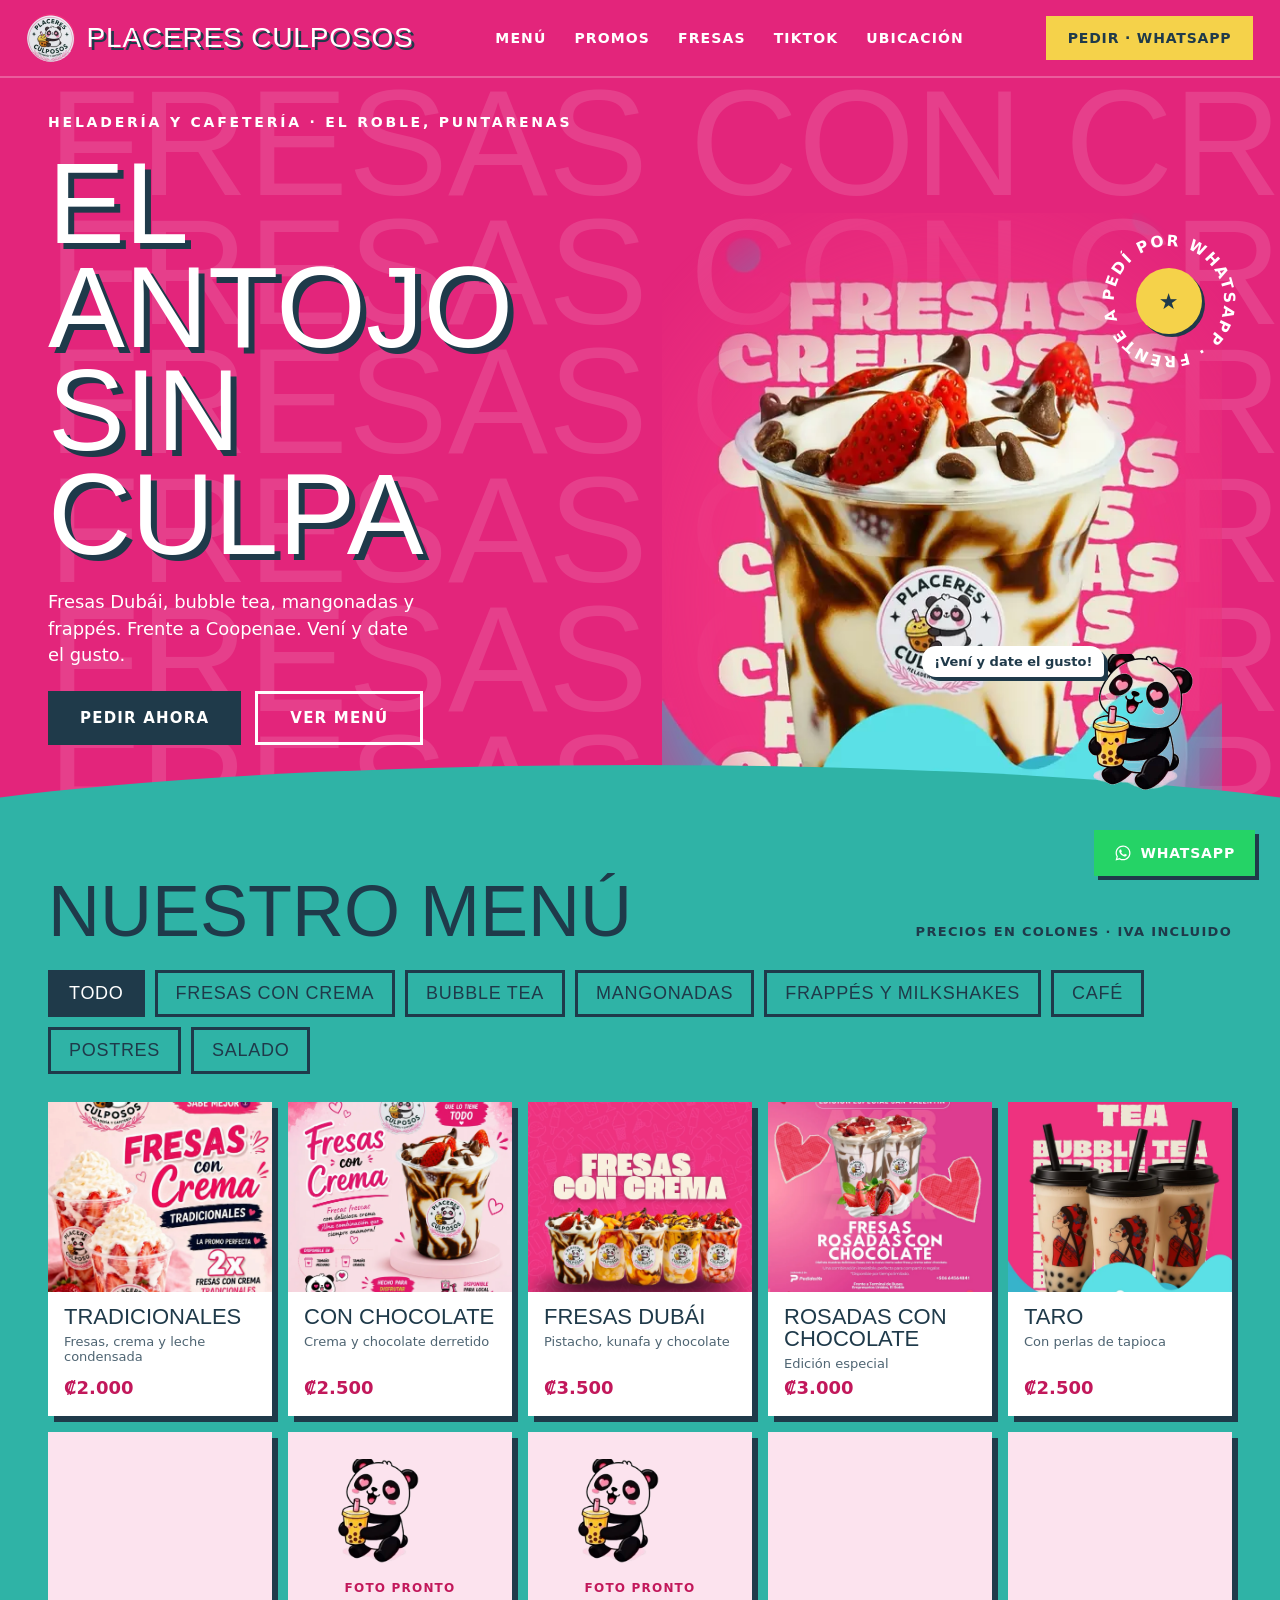
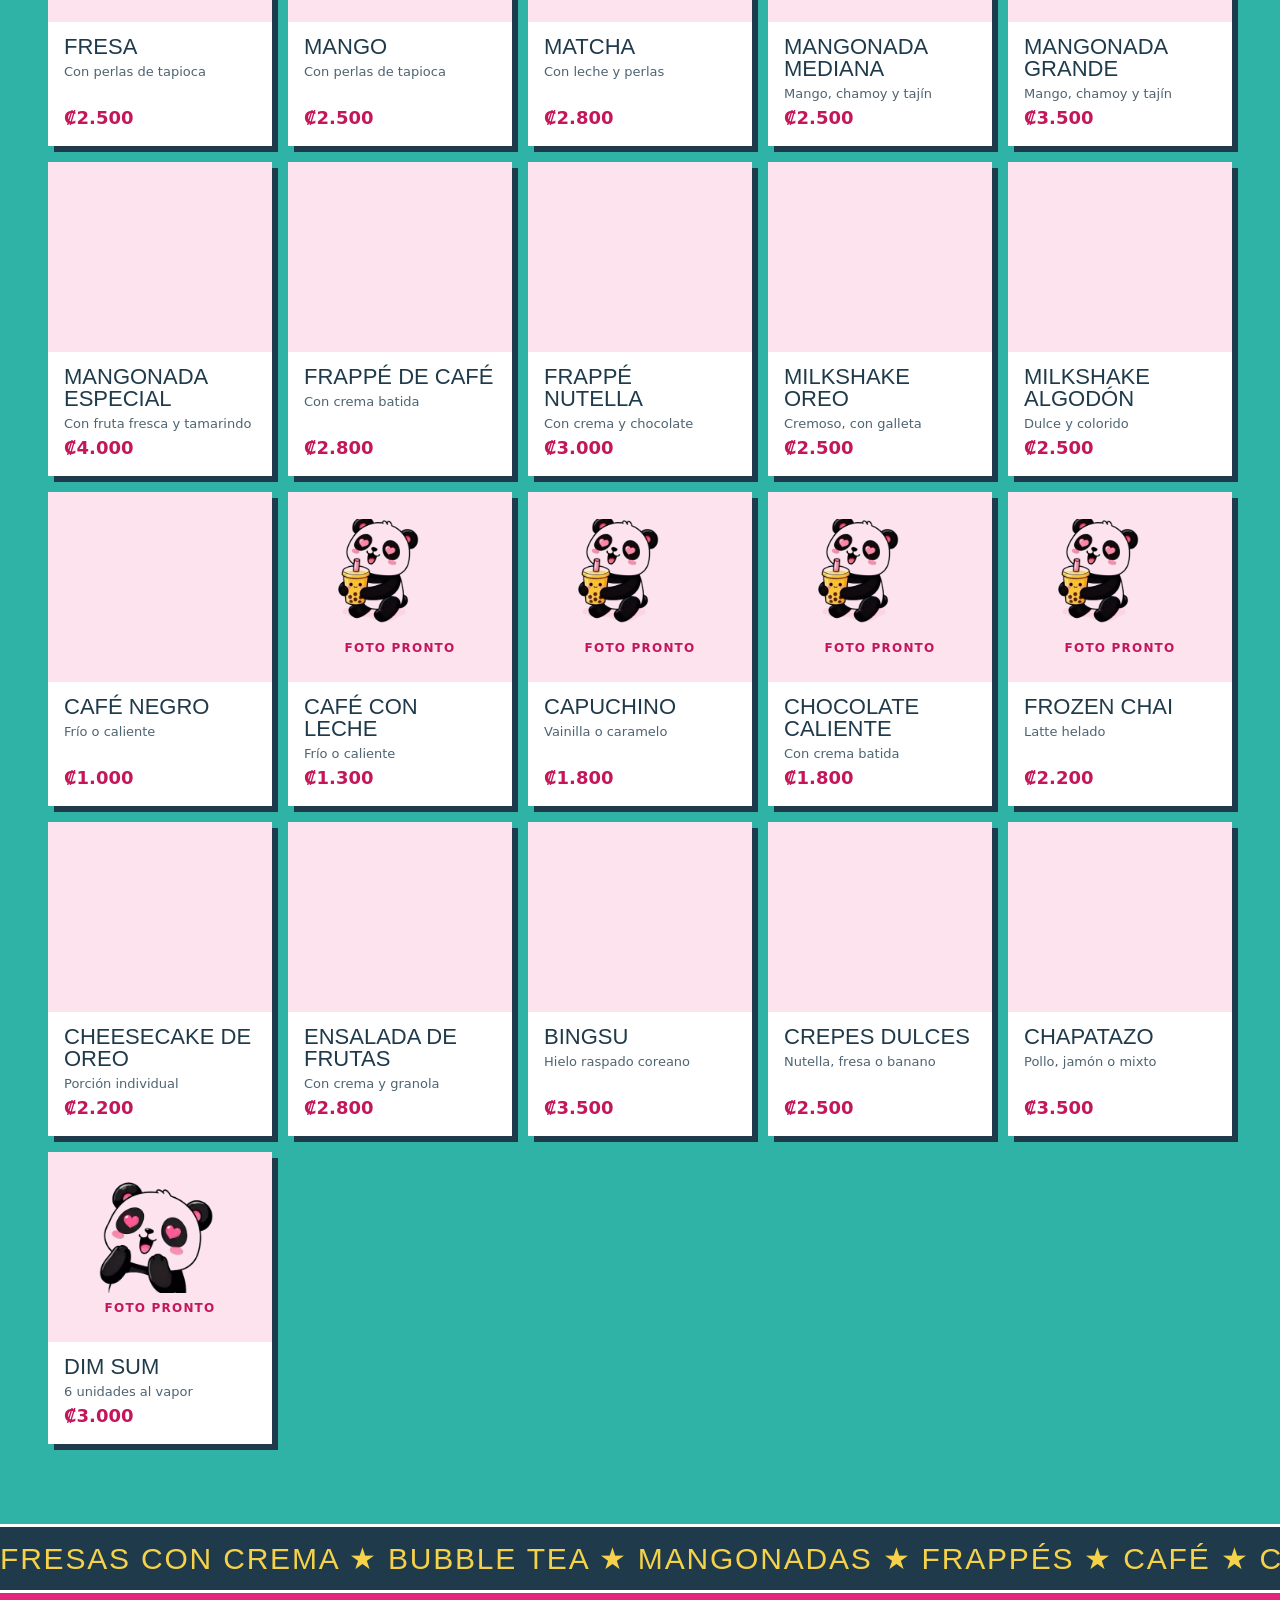
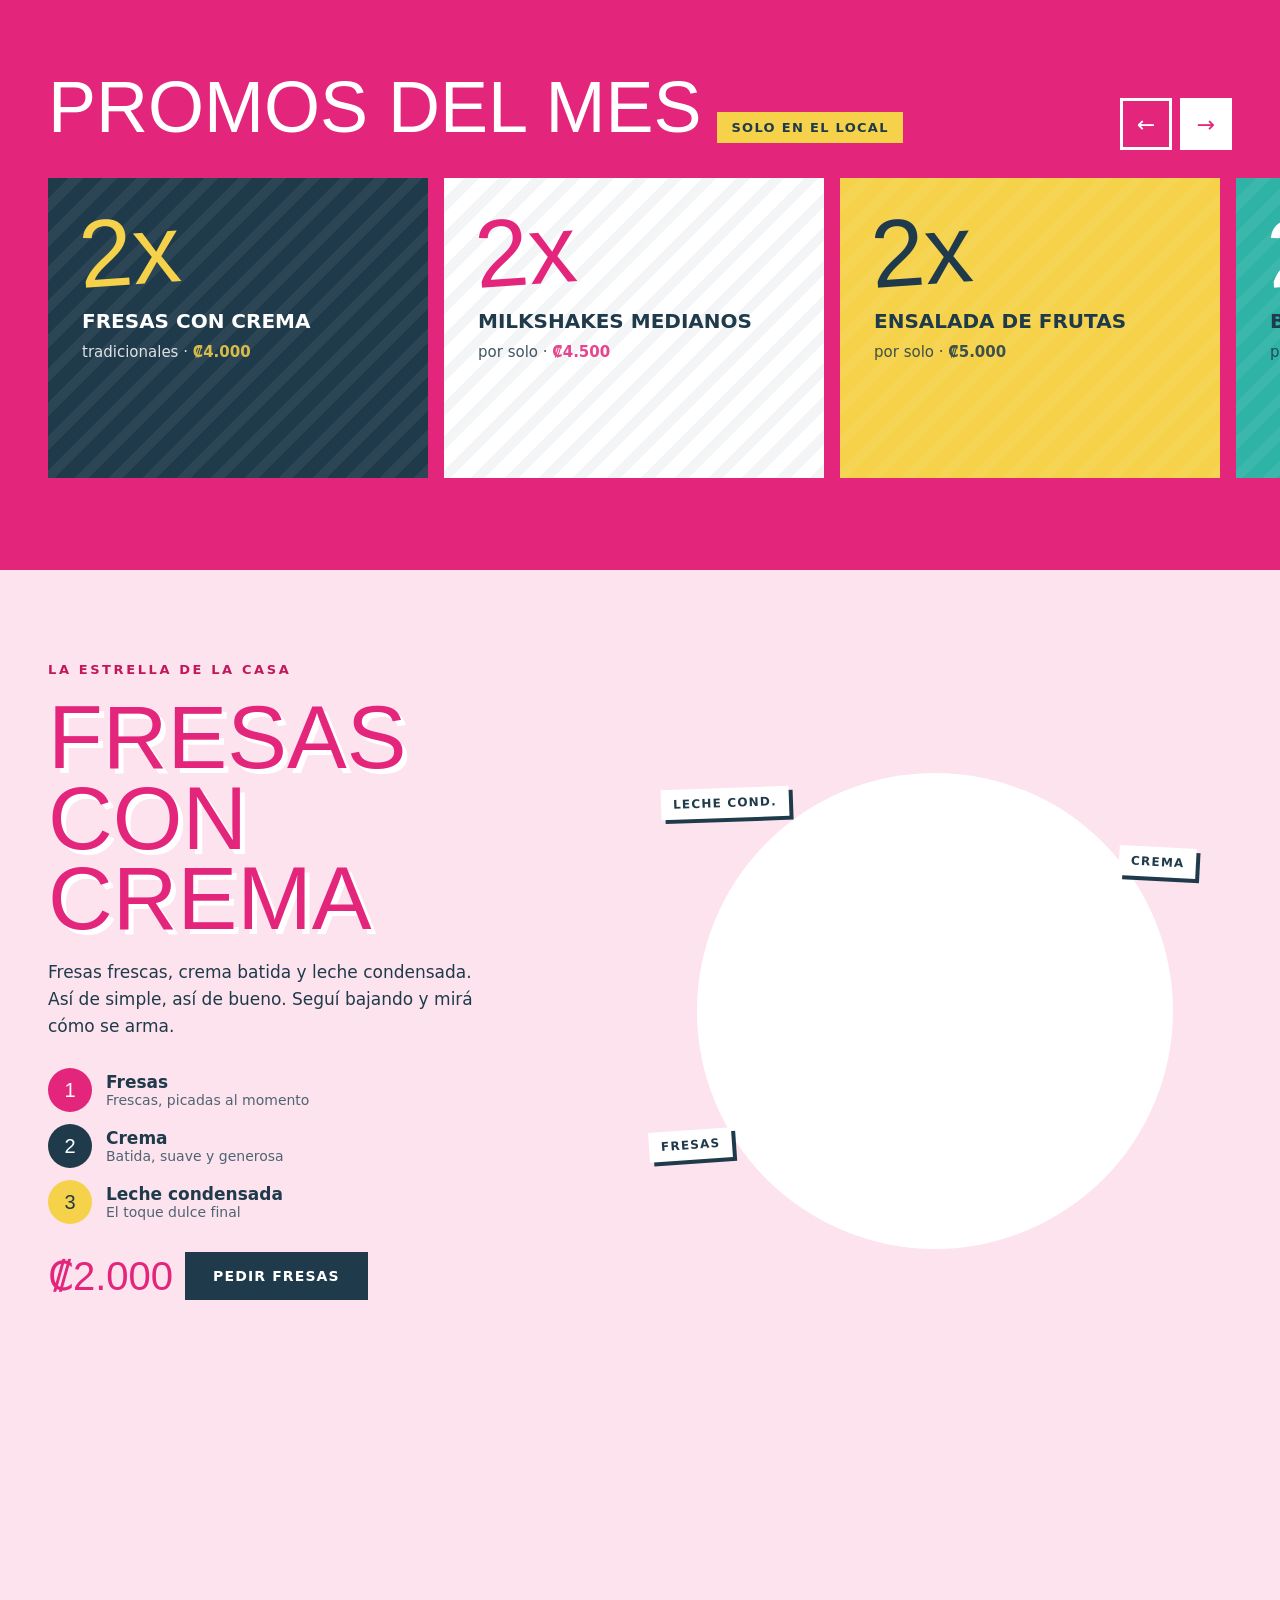
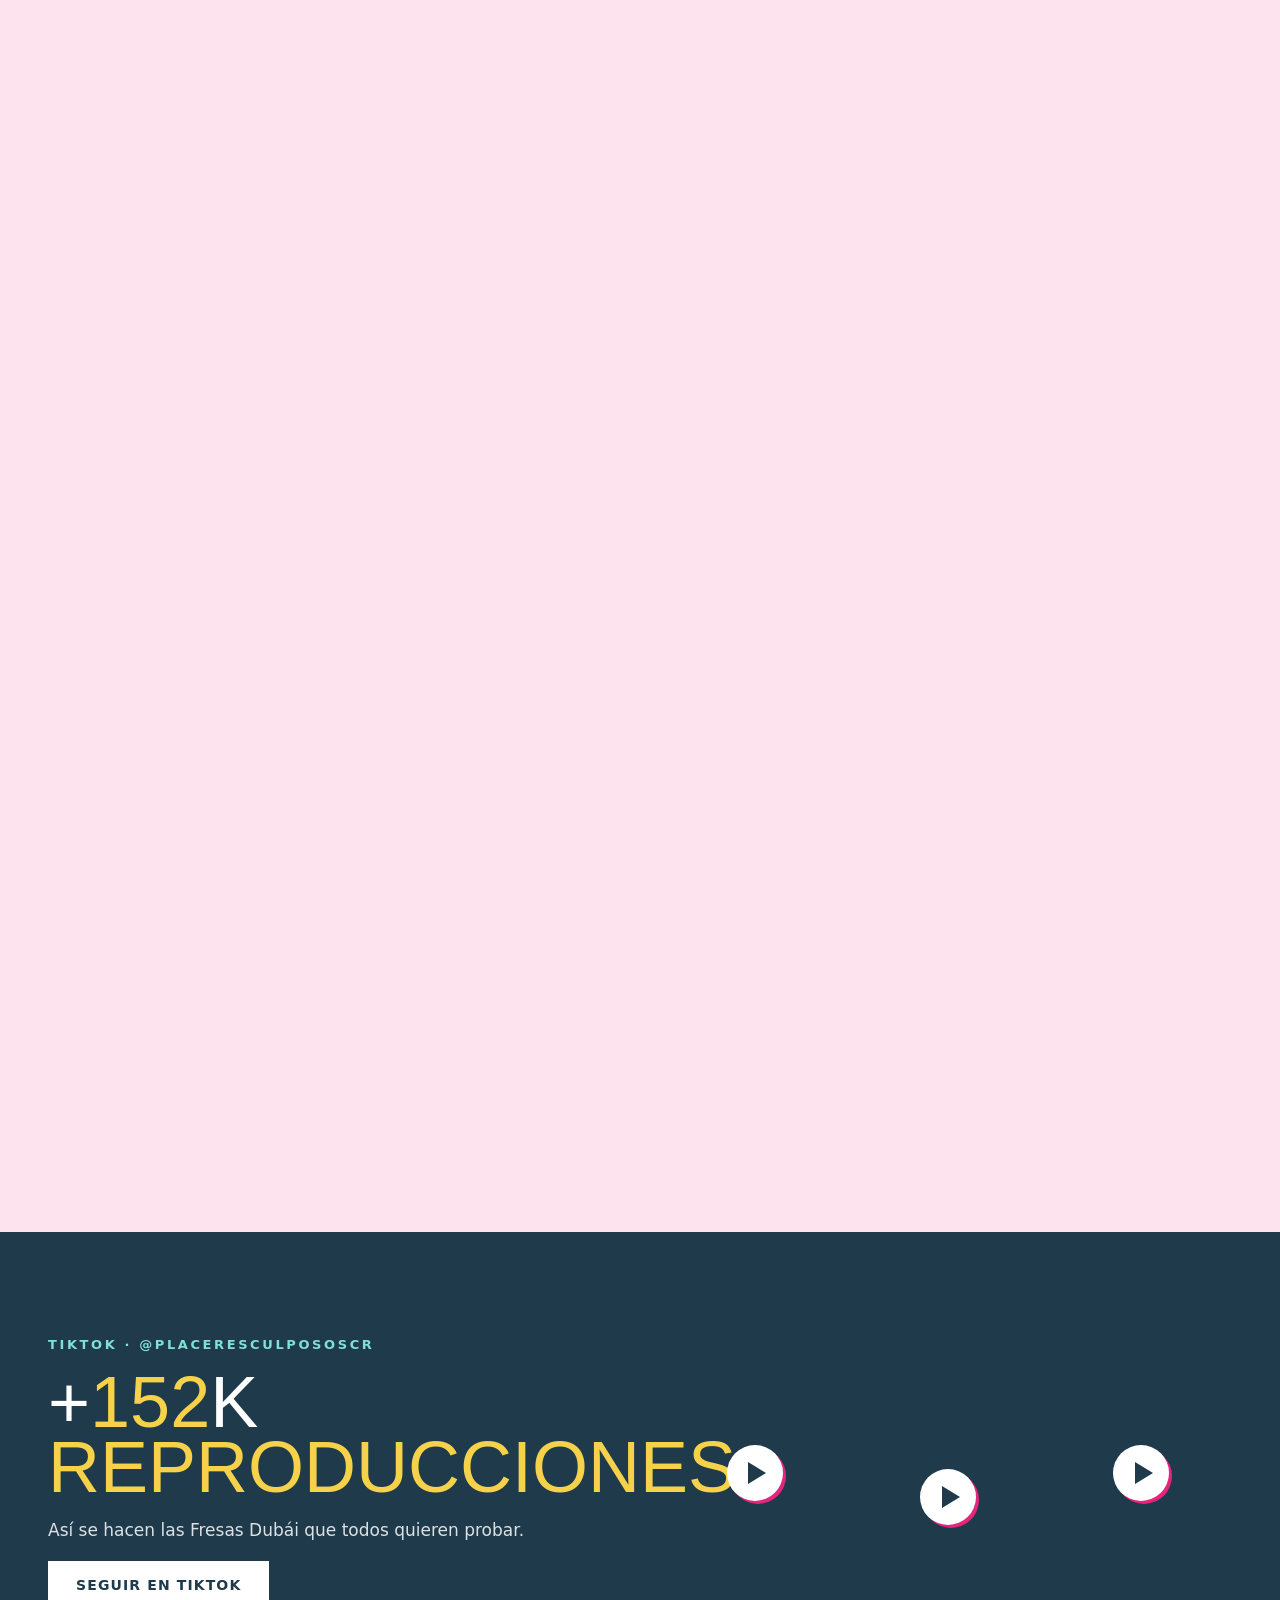
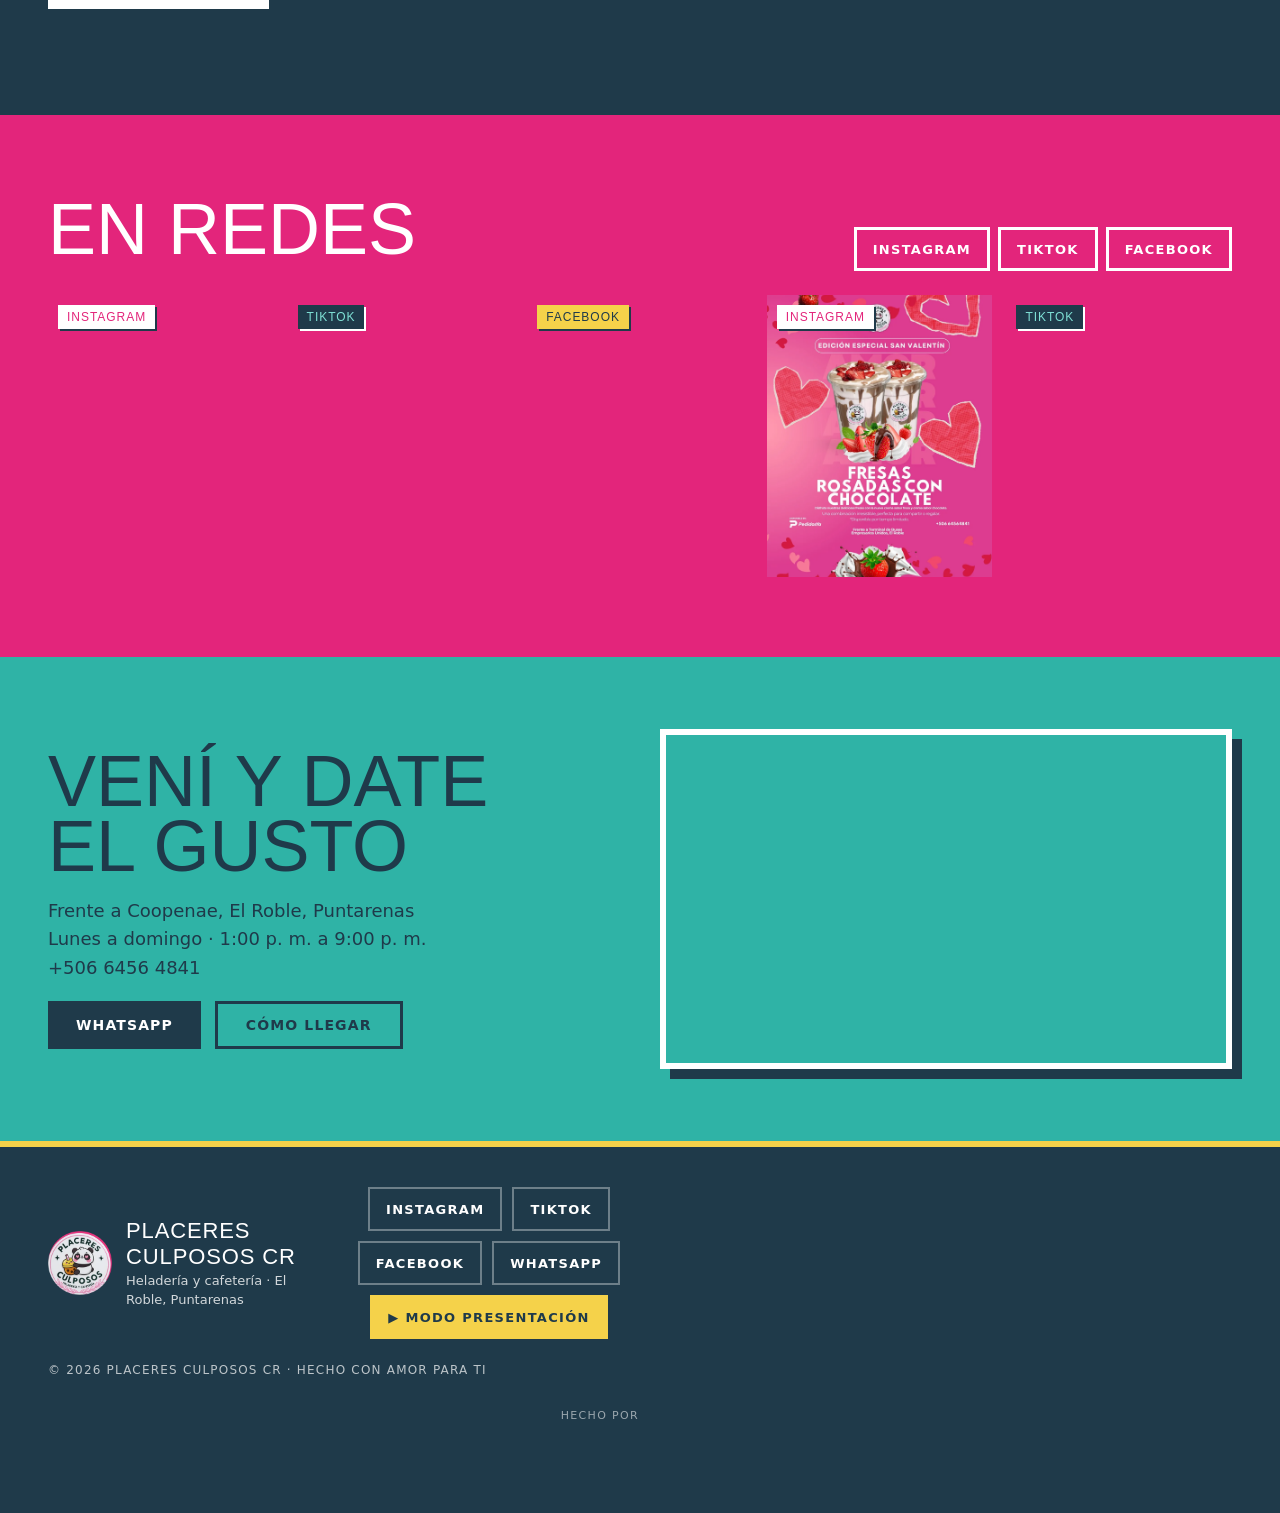
<file: index.html>
<!DOCTYPE html>
<html lang="es-CR">
<head>
<meta charset="UTF-8">
<meta name="viewport" content="width=device-width, initial-scale=1, viewport-fit=cover">
<meta http-equiv="Content-Security-Policy" content="default-src 'self'; img-src 'self'; style-src 'self' https://fonts.googleapis.com; font-src https://fonts.gstatic.com; script-src 'self'; connect-src 'self'; object-src 'none'; base-uri 'self'; form-action 'none'">
<meta name="referrer" content="strict-origin-when-cross-origin">
<title>Placeres Culposos CR · Heladería y cafetería en El Roble, Puntarenas</title>
<meta name="description" content="Fresas con crema, Fresas Dubái, bubble tea, mangonadas y frappés frente a Coopenae, El Roble, Puntarenas. Pedí por WhatsApp al 6456 4841.">
<!-- Borrador: se quita el noindex cuando el cliente confirme horario y precios del menú. -->
<meta name="robots" content="noindex">
<meta name="theme-color" content="#E3257B">
<meta property="og:type" content="website">
<meta property="og:locale" content="es_CR">
<meta property="og:title" content="Placeres Culposos CR · El antojo sin culpa">
<meta property="og:description" content="Fresas con crema, bubble tea, mangonadas y frappés frente a Coopenae, El Roble, Puntarenas.">
<meta property="og:image" content="https://jcanalyticscr.github.io/placeres-culposos-web/img/og.jpg">
<meta property="og:image:width" content="1200">
<meta property="og:image:height" content="630">
<link rel="icon" type="image/png" href="img/favicon.png">
<link rel="apple-touch-icon" href="img/apple-touch-icon.png">
<link rel="preconnect" href="https://fonts.googleapis.com">
<link rel="preconnect" href="https://fonts.gstatic.com" crossorigin>
<link href="https://fonts.googleapis.com/css2?family=Anton&family=Poppins:wght@400;500;600;700&display=swap" rel="stylesheet">
<link rel="stylesheet" href="css/styles.css?v=20260924q">
<script src="js/datos.js?v=20260924q" defer></script>
<script src="js/app.js?v=20260924q" defer></script>
<script type="application/ld+json">
{
  "@context": "https://schema.org",
  "@type": "IceCreamShop",
  "name": "Placeres Culposos CR",
  "description": "Heladería y cafetería: fresas con crema, Fresas Dubái, bubble tea, mangonadas y frappés.",
  "image": "https://jcanalyticscr.github.io/placeres-culposos-web/img/og.jpg",
  "telephone": "+506 6456 4841",
  "address": {
    "@type": "PostalAddress",
    "streetAddress": "Frente a Coopenae",
    "addressLocality": "El Roble",
    "addressRegion": "Puntarenas",
    "addressCountry": "CR"
  },
  "servesCuisine": ["Postres", "Helados", "Café", "Bubble tea"],
  "sameAs": [
    "https://www.instagram.com/placeresculpososcr/",
    "https://www.tiktok.com/@placeresculpososcr"
  ]
}
</script>
</head>
<body>

<a class="skip" href="#contenido">Ir al contenido</a>

<div class="page">

<header class="nav">
  <a class="brand" href="#inicio" aria-label="Placeres Culposos, inicio">
    <img src="img/logo.webp" width="48" height="48" alt="">
    <span>Placeres Culposos</span>
  </a>
  <nav class="nav__links" aria-label="Secciones">
    <a href="#menu">Menú</a>
    <a href="#promos">Promos</a>
    <a href="#fresas">Fresas</a>
    <a href="#tiktok">TikTok</a>
    <a href="#ubicacion">Ubicación</a>
  </nav>
  <a class="btn btn--yellow btn--nav nav__cta" href="https://wa.me/50664564841" target="_blank" rel="noopener">Pedir · WhatsApp</a>
  <button class="nav__burger" type="button" aria-label="Abrir menú" aria-controls="menu-movil" aria-expanded="false">
    <span></span><span></span><span></span>
  </button>
</header>

<dialog class="drawer" id="menu-movil" aria-label="Menú de navegación">
  <button class="drawer__close" type="button" aria-label="Cerrar menú">Cerrar ✕</button>
  <nav class="drawer__links" aria-label="Secciones">
    <a href="#menu">Menú</a>
    <a href="#promos">Promos</a>
    <a class="is-hot" href="#fresas">Fresas</a>
    <a href="#tiktok">TikTok</a>
    <a href="#ubicacion">Ubicación</a>
  </nav>
  <a class="btn btn--yellow btn--block" href="https://wa.me/50664564841" target="_blank" rel="noopener">Pedir por WhatsApp</a>
</dialog>

<main id="contenido">

<!-- HERO -->
<section id="inicio" class="hero">
  <div class="hero__bg" aria-hidden="true">
    <span>Fresas con crema</span><span>Fresas con crema</span><span>Fresas con crema</span>
    <span>Fresas con crema</span><span>Fresas con crema</span><span>Fresas con crema</span>
  </div>
  <div class="hero__grid">
    <div class="hero__copy">
      <p class="kicker">Heladería y cafetería · El Roble, Puntarenas</p>
      <h1>El antojo<br>sin culpa</h1>
      <p class="hero__lead">Fresas Dubái, bubble tea, mangonadas y frappés. Frente a Coopenae. Vení y date el gusto.</p>
      <div class="actions">
        <a class="btn btn--dark btn--lg" href="https://wa.me/50664564841" target="_blank" rel="noopener">Pedir ahora</a>
        <a class="btn btn--outline btn--lg" href="#menu">Ver menú</a>
      </div>
    </div>
    <div class="hero__media">
      <div class="badge-rot" aria-hidden="true">
        <svg viewBox="0 0 120 120"><defs><path id="badge-circ" d="M60,60 m-44,0 a44,44 0 1,1 88,0 a44,44 0 1,1 -88,0"/></defs><text><textPath href="#badge-circ">PEDÍ POR WHATSAPP · FRENTE A COOPENAE · EL ROBLE · </textPath></text></svg>
        <span>★</span>
      </div>
      <img class="hero__img" src="img/pc_29-1100.webp"
           srcset="img/pc_29-600.webp 600w, img/pc_29-1100.webp 1100w"
           sizes="(max-width: 600px) 100vw, 560px"
           width="1100" height="1374" alt="Vaso de fresas con crema" fetchpriority="high" decoding="async">
    </div>
  </div>
  <div class="hero__grain" aria-hidden="true"></div>
  <div class="hero__wave" aria-hidden="true"></div>
</section>

<!-- MENÚ -->
<section id="menu" class="menu" aria-labelledby="menu-titulo">
  <div class="section-head">
    <h2 class="h2" id="menu-titulo">Nuestro menú</h2>
    <span class="note">Precios en colones · IVA incluido</span>
  </div>
  <!-- PENDIENTE: validar con el cliente precios y descripciones. Solo son reales los de los afiches
       (fresas ₡2.000; promos 2x). El resto de MENU en js/app.js es marcador del diseño. -->
  <div class="filters" id="menu-filtros" role="group" aria-label="Filtrar por categoría"></div>
  <p class="sr-only" id="menu-estado" aria-live="polite"></p>
  <div class="menu__grid" id="menu-grid"></div>
  <template id="tpl-card">
    <article class="card reveal" tabindex="0">
      <div class="card__media">
        <img alt="" loading="lazy" decoding="async">
        <div class="card__ing"><span class="card__ing-k">Lleva</span><ul class="chips"></ul></div>
        <button class="card__info" type="button" aria-label="Ver ingredientes" aria-expanded="false">i</button>
      </div>
      <div class="card__body">
        <h3 class="card__name"></h3>
        <p class="card__desc"></p>
        <p class="card__price"></p>
      </div>
    </article>
  </template>
</section>

<!-- Cinta de antojos (CSS puro) -->
<div class="marquee" aria-hidden="true">
  <div class="marquee__track">
    <span>Fresas con crema ★ Bubble tea ★ Mangonadas ★ Frappés ★ Café ★ Crepes ★ Bingsu ★ Chapatazo ★ </span><span>Fresas con crema ★ Bubble tea ★ Mangonadas ★ Frappés ★ Café ★ Crepes ★ Bingsu ★ Chapatazo ★ </span>
  </div>
</div>

<!-- PROMOS -->
<section id="promos" class="promos" aria-labelledby="promos-titulo">
  <div class="promos__head">
    <div class="promos__title">
      <h2 class="h2" id="promos-titulo">Promos del mes</h2>
      <span class="chip">Solo en el local</span>
    </div>
    <div class="arrows">
      <button class="arrow" type="button" data-dir="-1" aria-label="Promo anterior" aria-controls="promos-track">←</button>
      <button class="arrow arrow--solid" type="button" data-dir="1" aria-label="Promo siguiente" aria-controls="promos-track">→</button>
    </div>
  </div>
  <div class="promos__track" id="promos-track" tabindex="0" role="region" aria-label="Promociones del mes">
    <article class="promo promo--dark reveal">
      <p class="promo__big">2x</p>
      <h3 class="promo__name">Fresas con crema</h3>
      <p class="promo__price">tradicionales · <b>₡4.000</b></p>
    </article>
    <article class="promo promo--white reveal">
      <p class="promo__big">2x</p>
      <h3 class="promo__name">Milkshakes medianos</h3>
      <p class="promo__price">por solo · <b>₡4.500</b></p>
    </article>
    <article class="promo promo--yellow reveal">
      <p class="promo__big">2x</p>
      <h3 class="promo__name">Ensalada de frutas</h3>
      <p class="promo__price">por solo · <b>₡5.000</b></p>
    </article>
    <article class="promo promo--teal reveal">
      <p class="promo__big">2x</p>
      <h3 class="promo__name">Bubble Tea</h3>
      <p class="promo__price">por solo · <b>₡5.000</b></p>
    </article>
    <article class="promo promo--photo reveal">
      <img src="img/pc_07.webp" width="1000" height="1250" alt="Mangonada especial" loading="lazy" decoding="async">
      <div class="promo__tag">
        <h3>Antojo de domingo</h3>
        <p>Mangonada especial</p>
      </div>
    </article>
  </div>
</section>

<!-- FRESAS CON CREMA: la vista queda fija y el vaso 3D se arma con el scroll.
     Cuadros renderizados en Blender: tools/vaso-3d/ -->
<section id="fresas" class="fresas" aria-labelledby="fresas-titulo">
  <div class="fresas__pin">
  <div class="fresas__copy">
    <p class="kicker kicker--pink">La estrella de la casa</p>
    <h2 class="fresas__title" id="fresas-titulo">Fresas<br>con crema</h2>
    <p class="fresas__lead">Fresas frescas, crema batida y leche condensada. Así de simple, así de bueno. Seguí bajando y mirá cómo se arma.</p>
    <ol class="steps">
      <li class="step step--1"><span class="step__num" aria-hidden="true">1</span><div><b>Fresas</b><span>Frescas, picadas al momento</span></div></li>
      <li class="step step--2"><span class="step__num" aria-hidden="true">2</span><div><b>Crema</b><span>Batida, suave y generosa</span></div></li>
      <li class="step step--3"><span class="step__num" aria-hidden="true">3</span><div><b>Leche condensada</b><span>El toque dulce final</span></div></li>
    </ol>
    <div class="fresas__buy">
      <span class="price-big">₡2.000</span>
      <a class="btn btn--dark" href="https://wa.me/50664564841?text=Hola!%20Quiero%20unas%20fresas%20con%20crema" target="_blank" rel="noopener">Pedir fresas</a>
    </div>
  </div>

  <!-- Sin JS o con "reducir movimiento" se ve la foto del vaso terminado (<img>);
       con JS, el <canvas> pinta el cuadro que corresponde al scroll. -->
  <div class="cup-stage" aria-hidden="true">
    <div class="cup-stage__disc"></div>
    <img class="cup-stage__img" src="img/vaso/g/80.webp"
         srcset="img/vaso/c/80.webp 600w, img/vaso/g/80.webp 1000w"
         sizes="(max-width: 600px) 80vw, 520px"
         width="1000" height="1250" alt="" loading="lazy" decoding="async">
    <canvas class="cup-stage__canvas" width="1000" height="1250"></canvas>
    <span class="tag tag--fresa">Fresas</span>
    <span class="tag tag--crema">Crema</span>
    <span class="tag tag--leche">Leche cond.</span>
  </div>
  </div>
</section>

<!-- TIKTOK -->
<section id="tiktok" class="tiktok" aria-labelledby="tiktok-titulo">
  <div class="tiktok__copy">
    <p class="kicker kicker--mint">TikTok · @placeresculpososcr</p>
    <h2 class="tiktok__title" id="tiktok-titulo">+<span class="cifra" data-cifra="152">152</span>K<br><span>reproducciones</span></h2>
    <p class="tiktok__lead">Así se hacen las Fresas Dubái que todos quieren probar.</p>
    <a class="btn btn--white" href="https://www.tiktok.com/@placeresculpososcr" target="_blank" rel="noopener">Seguir en TikTok</a>
  </div>
  <div class="tiktok__grid">
    <!-- Cuadros de videos de TikTok: decorativos, el texto de al lado dice lo importante. -->
    <a class="clip reveal" href="https://www.tiktok.com/@placeresculpososcr" target="_blank" rel="noopener" aria-label="Ver en TikTok"><img src="img/pc_01.webp" width="640" height="1136" alt="" loading="lazy" decoding="async"><span class="clip__play"></span></a>
    <a class="clip reveal" href="https://www.tiktok.com/@placeresculpososcr" target="_blank" rel="noopener" aria-label="Ver en TikTok"><img src="img/pc_02.webp" width="640" height="1136" alt="" loading="lazy" decoding="async"><span class="clip__play"></span></a>
    <a class="clip reveal" href="https://www.tiktok.com/@placeresculpososcr" target="_blank" rel="noopener" aria-label="Ver en TikTok"><img src="img/pc_08.webp" width="720" height="1280" alt="Mamá e hijo compartiendo fresas con crema" loading="lazy" decoding="async"><span class="clip__play"></span></a>
  </div>
</section>

<!-- REDES -->
<!-- PENDIENTE: confirmar la URL de Facebook con el cliente (se asume el mismo usuario). -->
<section class="redes" aria-labelledby="redes-titulo">
  <div class="section-head">
    <h2 class="h2" id="redes-titulo">En redes</h2>
    <nav class="redes__links" aria-label="Redes sociales">
      <a class="red red--ig" href="https://www.instagram.com/placeresculpososcr/" target="_blank" rel="noopener">Instagram</a>
      <a class="red red--tt" href="https://www.tiktok.com/@placeresculpososcr" target="_blank" rel="noopener">TikTok</a>
      <a class="red red--fb" href="https://www.facebook.com/placeresculpososcr" target="_blank" rel="noopener">Facebook</a>
    </nav>
  </div>
  <div class="redes__grid">
    <a class="post post--ig reveal" href="https://www.instagram.com/placeresculpososcr/" target="_blank" rel="noopener"><img src="img/pc_31.webp" width="1000" height="1249" alt="Frappé de Nutella" loading="lazy" decoding="async"><b>Instagram</b><span>Ver en Instagram</span></a>
    <a class="post post--tt reveal" href="https://www.tiktok.com/@placeresculpososcr" target="_blank" rel="noopener"><img src="img/pc_20.webp" width="1000" height="1249" alt="Crepes dulces" loading="lazy" decoding="async"><b>TikTok</b><span>Ver en TikTok</span></a>
    <a class="post post--fb reveal" href="https://www.facebook.com/placeresculpososcr" target="_blank" rel="noopener"><img src="img/pc_23.webp" width="1000" height="1249" alt="Chapatazo" loading="lazy" decoding="async"><b>Facebook</b><span>Ver en Facebook</span></a>
    <a class="post post--ig reveal" href="https://www.instagram.com/placeresculpososcr/" target="_blank" rel="noopener"><img src="img/pc_25.webp" width="1000" height="1329" alt="Fresas rosadas con chocolate" loading="lazy" decoding="async"><b>Instagram</b><span>Ver en Instagram</span></a>
    <a class="post post--tt reveal" href="https://www.tiktok.com/@placeresculpososcr" target="_blank" rel="noopener"><img src="img/pc_35.webp" width="1000" height="1329" alt="Bubble tea de fresa" loading="lazy" decoding="async"><b>TikTok</b><span>Ver en TikTok</span></a>
  </div>
</section>

<!-- UBICACIÓN -->
<section id="ubicacion" class="ubicacion" aria-labelledby="ubicacion-titulo">
  <div class="ubicacion__copy">
    <h2 class="ubicacion__title" id="ubicacion-titulo">Vení y date<br>el gusto</h2>
    <!-- PENDIENTE: el horario es marcador del diseño; confirmar con el cliente. -->
    <address class="ubicacion__data">
      Frente a Coopenae, El Roble, Puntarenas<br>
      Lunes a domingo · <span class="nowrap">1:00 p. m.</span> a <span class="nowrap">9:00 p. m.</span><br>
      <a href="tel:+50664564841">+506 6456 4841</a>
    </address>
    <div class="actions">
      <a class="btn btn--dark" href="https://wa.me/50664564841" target="_blank" rel="noopener">WhatsApp</a>
      <a class="btn btn--outline" href="https://www.google.com/maps/search/?api=1&amp;query=Placeres+Culposos+El+Roble+Puntarenas" target="_blank" rel="noopener">Cómo llegar</a>
    </div>
  </div>
  <img class="ubicacion__foto reveal" src="img/pc_10.webp" width="1565" height="2087" alt="Fachada del local de Placeres Culposos en El Roble" loading="lazy" decoding="async">
</section>

</main>

<footer class="footer">
  <div class="footer__brand">
    <img src="img/logo.webp" width="64" height="64" alt="" loading="lazy" decoding="async">
    <div>
      <b>Placeres Culposos CR</b>
      <span>Heladería y cafetería · El Roble, Puntarenas</span>
    </div>
  </div>
  <!-- PENDIENTE: confirmar URL de Facebook; enlace de PedidosYa. -->
  <nav class="footer__links" aria-label="Redes sociales">
    <a href="https://www.instagram.com/placeresculpososcr/" target="_blank" rel="noopener">Instagram</a>
    <a href="https://www.tiktok.com/@placeresculpososcr" target="_blank" rel="noopener">TikTok</a>
    <a href="https://www.facebook.com/placeresculpososcr" target="_blank" rel="noopener">Facebook</a>
    <a href="https://wa.me/50664564841" target="_blank" rel="noopener">WhatsApp</a>
    <a class="footer__tv" href="pantalla.html" title="Modo presentación para la TV del local">▶ Modo presentación</a>
  </nav>
  <span class="footer__copy">© 2026 Placeres Culposos CR · Hecho con amor para ti</span>
</footer>
<p class="credito"><span>Hecho por</span><a href="https://jcanalytic.com" target="_blank" rel="noopener"><img src="img/jc-analytics.webp" alt="JC Analytics" width="489" height="135" loading="lazy" decoding="async"></a></p>

</div>

<!-- Elementos fijos -->
<div class="panda" aria-hidden="true">
  <div class="panda__float">
    <img class="panda__img panda__img--tea" src="img/panda-tea.webp" width="340" height="300" alt="" fetchpriority="low">
    <img class="panda__img panda__img--happy" src="img/panda-happy.webp" width="330" height="290" alt="" fetchpriority="low">
  </div>
  <div class="panda__bubble">¡Vení y date el gusto!</div>
</div>
<a class="wa-float" href="https://wa.me/50664564841" target="_blank" rel="noopener">
  <svg viewBox="0 0 24 24" width="18" height="18" aria-hidden="true" focusable="false"><path fill="currentColor" d="M12.04 2C6.58 2 2.13 6.45 2.13 11.91c0 1.75.46 3.45 1.32 4.95L2.05 22l5.25-1.38a9.9 9.9 0 0 0 4.74 1.21h.01c5.46 0 9.91-4.45 9.91-9.91 0-2.65-1.03-5.14-2.9-7.01A9.82 9.82 0 0 0 12.04 2Zm0 18.15h-.01a8.2 8.2 0 0 1-4.19-1.15l-.3-.18-3.12.82.83-3.04-.2-.31a8.23 8.23 0 0 1-1.26-4.38c0-4.54 3.7-8.24 8.25-8.24 2.2 0 4.27.86 5.83 2.42a8.18 8.18 0 0 1 2.41 5.83c0 4.54-3.7 8.23-8.24 8.23Zm4.52-6.16c-.25-.12-1.47-.72-1.69-.81-.23-.08-.39-.12-.56.13-.16.24-.64.8-.78.97-.14.16-.29.18-.54.06-.25-.12-1.05-.39-1.99-1.23-.74-.66-1.23-1.47-1.38-1.72-.14-.25-.02-.38.11-.5.11-.11.25-.29.37-.43.13-.15.17-.25.25-.41.08-.17.04-.31-.02-.43-.06-.13-.56-1.34-.76-1.84-.2-.48-.41-.42-.56-.43h-.48c-.17 0-.43.06-.66.31-.22.25-.86.85-.86 2.07 0 1.22.89 2.39 1.01 2.56.12.16 1.75 2.67 4.23 3.74.59.26 1.05.41 1.41.52.59.19 1.13.16 1.56.1.48-.07 1.47-.6 1.67-1.18.21-.58.21-1.07.14-1.18-.06-.1-.22-.16-.47-.28Z"/></svg>
  WhatsApp
</a>

</body>
</html>
</file>
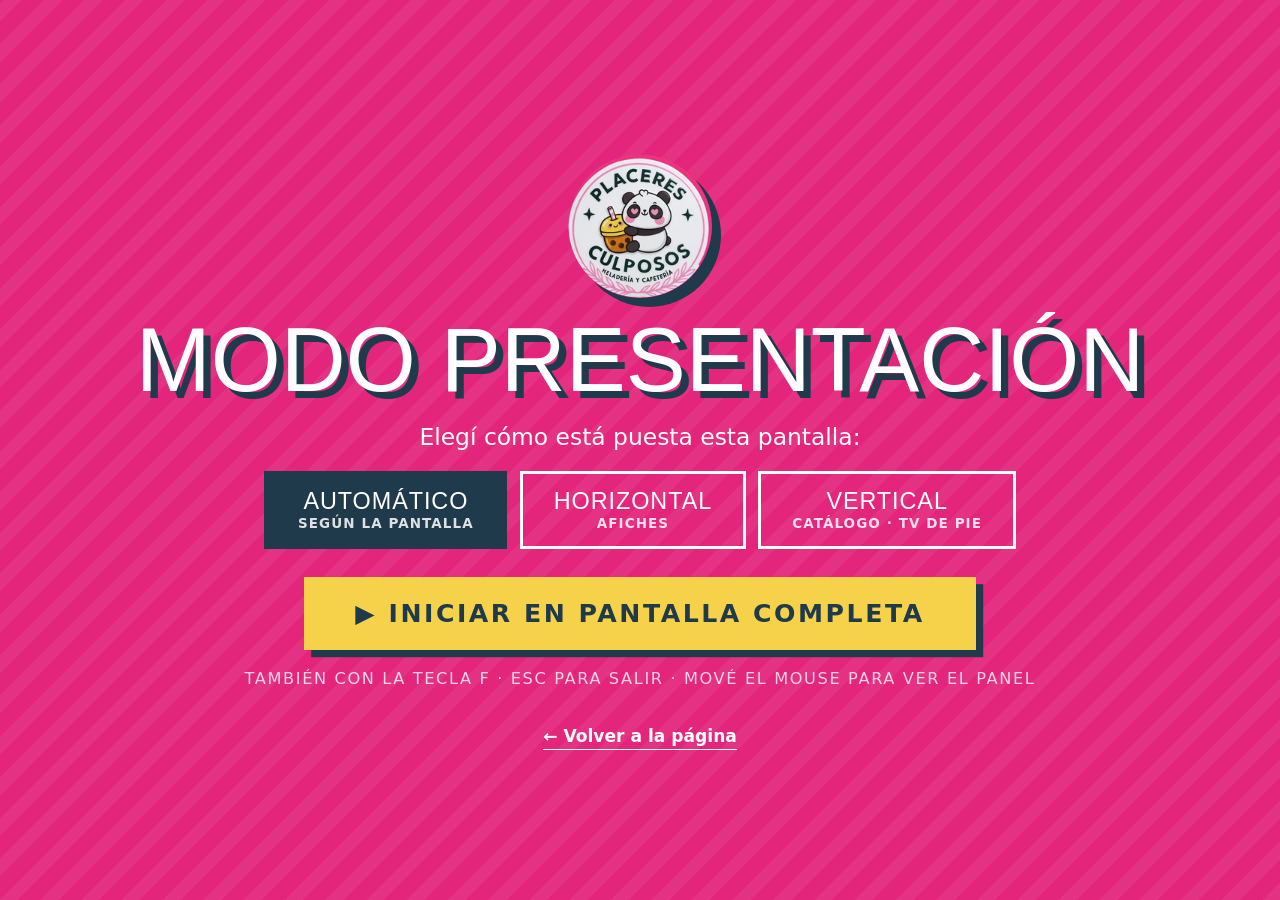
<file: pantalla.html>
<!DOCTYPE html>
<html lang="es-CR">
<head>
<meta charset="UTF-8">
<meta name="viewport" content="width=device-width, initial-scale=1">
<meta http-equiv="Content-Security-Policy" content="default-src 'self'; img-src 'self'; style-src 'self' https://fonts.googleapis.com; font-src https://fonts.gstatic.com; script-src 'self'; connect-src 'self'; object-src 'none'; base-uri 'self'; form-action 'none'">
<title>Placeres Culposos · Pantalla del local</title>
<meta name="robots" content="noindex, nofollow">
<meta name="theme-color" content="#E3257B">
<link rel="icon" type="image/png" href="img/favicon.png">
<link rel="preconnect" href="https://fonts.googleapis.com">
<link rel="preconnect" href="https://fonts.gstatic.com" crossorigin>
<link href="https://fonts.googleapis.com/css2?family=Anton&family=Poppins:wght@400;500;600;700&display=swap" rel="stylesheet">
<link rel="stylesheet" href="css/pantalla.css?v=20260925i">
<link rel="stylesheet" href="css/tv-horizontal.css?v=20260925i">
<link rel="stylesheet" href="css/tv-vertical.css?v=20260925i">
<link rel="stylesheet" href="css/tv-extras.css?v=20260925i">
<link rel="stylesheet" href="css/tv-movimiento.css?v=20260925i">
<script src="js/datos.js?v=20260925i" defer></script>
<script src="js/pantalla.js?v=20260925i" defer></script>
</head>
<!-- Pantalla del local. Dos formatos sobre lienzos fijos que se escalan para
     llenar la pantalla:
       Horizontal 1920x1080 · "Póster Bold": afiches de promos y productos.
       Vertical   1080x1920 · "Catálogo": afiche destacado arriba y el menú
                               por categoría abajo, para la TV de pie.
     El formato se elige en el panel (Automático / Horizontal / Vertical) o
     con ?o=h / ?o=v. Ver README ("Pantalla del local"). -->
<body>

<div class="lienzo-marco" id="marco">
  <div class="lienzo" id="lienzo">

    <!-- ================= HORIZONTAL · PÓSTER BOLD ================= -->
    <div class="formato formato--h">
      <div class="afiches" id="afiches-h" aria-live="off"></div>

      <header class="barra">
        <div class="barra__marca">
          <img src="img/logo.webp" width="192" height="192" alt="Placeres Culposos">
          <span>Placeres Culposos</span>
        </div>
        <div class="barra__der">
          <div class="estado"><span class="estado__punto"></span><span class="js-estado">Abierto ahora · hasta 9 p. m.</span></div>
          <div class="reloj"><span class="reloj__h js-hora">0:00</span><span class="reloj__ap js-ampm">p. m.</span></div>
        </div>
      </header>

      <div class="panda js-panda">
        <div class="panda__sombra"></div>
        <div class="panda__circulo"><img class="js-panda-img" src="img/panda-happy.webp" width="330" height="290" alt=""></div>
        <div class="panda__aro"></div>
        <div class="panda__burbuja js-burbuja">¡2x en fresas!</div>
      </div>

      <footer class="cinta">
        <div class="cinta__progreso js-progreso"></div>
        <div class="cinta__track">
          <span>CAFÉ ★ CREPES ★ BINGSU ★ CHAPATAZO ★ PEDÍ AL 6456 4841 ★ FRESAS CON CREMA ★ BUBBLE TEA ★ MANGONADAS ★ FRAPPÉS ★</span>
          <span>CAFÉ ★ CREPES ★ BINGSU ★ CHAPATAZO ★ PEDÍ AL 6456 4841 ★ FRESAS CON CREMA ★ BUBBLE TEA ★ MANGONADAS ★ FRAPPÉS ★</span>
        </div>
      </footer>
    </div>

    <!-- ================= VERTICAL · CATÁLOGO ================= -->
    <div class="formato formato--v">
      <header class="vbarra">
        <div class="barra__marca">
          <img src="img/logo.webp" width="192" height="192" alt="Placeres Culposos">
          <span>Placeres<br>Culposos</span>
        </div>
        <div class="vbarra__der">
          <div class="reloj"><span class="reloj__h js-hora">0:00</span><span class="reloj__ap js-ampm">p. m.</span></div>
          <div class="estado"><span class="estado__punto"></span><span class="js-estado">Abierto ahora · hasta 9 p. m.</span></div>
        </div>
      </header>

      <!-- Afiche destacado: las mismas promos/productos del horizontal. -->
      <section class="vdestacado">
        <div class="vafiches" id="afiches-v" aria-live="off"></div>
        <div class="panda panda--v js-panda">
          <div class="panda__sombra"></div>
          <div class="panda__circulo"><img class="js-panda-img" src="img/panda-happy.webp" width="330" height="290" alt=""></div>
          <div class="panda__aro"></div>
          <div class="panda__burbuja js-burbuja">¡2x en fresas!</div>
        </div>
      </section>

      <!-- Catálogo: una categoría del menú a la vez, con foto y precio. -->
      <section class="vcatalogo">
        <div class="vcatalogo__head">
          <div>
            <div class="vcatalogo__k">Nuestro menú · precios en colones</div>
            <h2 class="vcatalogo__titulo" id="cat-titulo">Fresas con crema</h2>
          </div>
          <div class="vcatalogo__puntos" id="cat-puntos"></div>
        </div>
        <div class="vcatalogo__grid" id="cat-grid"></div>
      </section>

      <div class="vqr">
        <img src="img/qr-whatsapp.svg" width="312" height="312" alt="QR para pedir por WhatsApp">
        <div>
          <b>Pedí desde la mesa</b>
          <span>Escaneá y escribinos por WhatsApp</span>
        </div>
        <div class="vqr__handle">@placeresculpososcr</div>
      </div>

      <footer class="cinta">
        <div class="cinta__progreso js-progreso"></div>
        <div class="cinta__track">
          <span>FRESAS CON CREMA ★ BUBBLE TEA ★ MANGONADAS ★ FRAPPÉS ★ CAFÉ ★ CREPES ★ BINGSU ★ CHAPATAZO ★ PEDÍ AL 6456 4841 ★</span>
          <span>FRESAS CON CREMA ★ BUBBLE TEA ★ MANGONADAS ★ FRAPPÉS ★ CAFÉ ★ CREPES ★ BINGSU ★ CHAPATAZO ★ PEDÍ AL 6456 4841 ★</span>
        </div>
      </footer>
    </div>

    <!-- Panel de control: aparece al mover el mouse o tocar, se oculta a los 3,5 s. -->
    <div class="panel" id="panel">
      <button class="panel__cerrar" id="btn-cerrar-panel" type="button" aria-label="Ocultar controles" title="Ocultar controles">✕</button>
      <div class="panel__fila">
        <span class="panel__k">Formato</span>
        <div class="panel__grupo" id="formatos"></div>
      </div>
      <div class="panel__fila">
        <span class="panel__k">Mostrar</span>
        <div class="panel__grupo" id="filtros"></div>
      </div>
      <div class="panel__fila">
        <span class="panel__k">Control</span>
        <button type="button" data-accion="prev" aria-label="Afiche anterior">◀</button>
        <button type="button" data-accion="next" aria-label="Afiche siguiente">▶</button>
        <button type="button" data-accion="pausa" id="btn-pausa">Pausa</button>
        <button type="button" data-accion="full" class="panel__full">Pantalla completa</button>
        <span class="panel__ayuda">Teclas: ← → · Espacio pausa · F · V formato · M panel · ✕ o Esc lo oculta</span>
      </div>
    </div>

  </div>
</div>

<!-- Cortina de bienvenida: el toque en "Iniciar" es el gesto que el navegador
     exige para entrar a pantalla completa. Se elige el formato antes. ?auto la salta. -->
<div class="cortina" id="cortina">
  <img class="cortina__logo" src="img/logo.webp" width="192" height="192" alt="">
  <h1 class="cortina__titulo">Modo presentación</h1>
  <p class="cortina__texto">Elegí cómo está puesta esta pantalla:</p>
  <div class="cortina__formatos" id="cortina-formatos"></div>
  <button class="cortina__btn" id="btn-iniciar" type="button">▶ Iniciar en pantalla completa</button>
  <p class="cortina__nota">También con la tecla F · Esc para salir · Mové el mouse para ver el panel</p>
  <a class="cortina__volver" href="index.html">← Volver a la página</a>
</div>

</body>
</html>
</file>
<file: css/styles.css>
/* Placeres Culposos CR — landing "Póster Bold" (concepto 1b)
   Estilo póster: magenta total, Anton gigante, bloques planos sin radios,
   sombras duras. Fluido con clamp()/auto-fit; los únicos cortes son 768px
   (parallax del hero, en JS) y 860px (barra de navegación). */

:root {
  --magenta: #E3257B;
  --magenta-oscuro: #C2185B;
  --petroleo: #1F3A4A;
  --turquesa: #2FB3A6;
  --turquesa-claro: #7FE0D5;
  --rosa: #FCE3EE;
  --rosa-relleno: #F58BB8;
  --amarillo: #F5D24A;
  --gris: #4E6472;
  --blanco: #FFFFFF;
  --whatsapp: #25D366;

  --font-display: Anton, Impact, "Arial Narrow", sans-serif;
  --font-body: Poppins, system-ui, -apple-system, "Segoe UI", sans-serif;

  --gutter: clamp(20px, 4vw, 48px);
  --nav-h: 78px;
  --sombra-tarjeta: 6px 6px 0 var(--petroleo);
  --sombra-boton: 4px 4px 0 var(--petroleo);

  /* Movimiento: las ÚNICAS duraciones y curvas del sitio.
     Si algo pide una duración que no está acá, está mal pensado. */
  --dur-micro: .25s;   /* panda siguiendo el scroll, filtros */
  --dur-fade: .4s;     /* opacidades, disco del vaso, burbuja */
  --dur-build: .5s;    /* capas del vaso de fresas */
  --dur-float: 3.5s;   /* flote del panda */
  --ease-build: cubic-bezier(.2, .8, .2, 1);
}

/* ---------- Base ---------- */

*, *::before, *::after { box-sizing: border-box; }

html {
  scroll-behavior: smooth;
  scroll-padding-top: var(--nav-h);
  -webkit-tap-highlight-color: transparent;
  -webkit-text-size-adjust: 100%;
}

body {
  margin: 0;
  background: var(--magenta);
  color: var(--blanco);
  font-family: var(--font-body);
}

img { display: block; max-width: 100%; }
a { color: inherit; text-decoration: none; }
button { font: inherit; }
a, button { touch-action: manipulation; }
h1, h2, h3 { font-weight: 400; }

@media (hover: hover) {
  a:hover { opacity: .9; }
}

:focus-visible { outline: 3px solid var(--amarillo); outline-offset: 3px; }
.menu :focus-visible,
.fresas :focus-visible,
.ubicacion :focus-visible,
.btn--yellow:focus-visible,
.btn--white:focus-visible { outline-color: var(--petroleo); }

.sr-only {
  position: absolute; width: 1px; height: 1px; padding: 0; margin: -1px;
  overflow: hidden; clip: rect(0 0 0 0); white-space: nowrap; border: 0;
}

.skip {
  position: absolute; left: 8px; top: -100px; z-index: 100;
  background: var(--amarillo); color: var(--petroleo);
  font-weight: 700; padding: 12px 16px;
}
.skip:focus { top: 8px; }

.page { position: relative; overflow-x: clip; }

/* ---------- Tipografía compartida ---------- */

.kicker {
  margin: 0;
  font-weight: 600; font-size: 14px;
  letter-spacing: .2em; text-transform: uppercase;
}
.kicker--pink { color: var(--magenta-oscuro); font-weight: 700; font-size: 13px; }
.kicker--mint { color: var(--turquesa-claro); font-weight: 700; font-size: 13px; }

.h2 {
  margin: 0;
  font-family: var(--font-display);
  font-size: clamp(44px, 6vw, 72px);
  line-height: .95; text-transform: uppercase;
}

.section-head {
  display: flex; justify-content: space-between; align-items: baseline;
  flex-wrap: wrap; gap: 12px; margin-bottom: 24px;
}

.note {
  font-weight: 600; font-size: 13px;
  text-transform: uppercase; letter-spacing: .1em;
}

/* ---------- Botones ---------- */

.btn {
  display: inline-flex; align-items: center; justify-content: center; gap: 8px;
  min-height: 44px; padding: 16px 28px; border: 0;
  font-weight: 700; font-size: 14px;
  text-transform: uppercase; letter-spacing: .08em;
  white-space: nowrap; cursor: pointer;
}
.btn--lg { padding: 18px 32px; font-size: 15px; }
.btn--nav { padding: 12px 22px; letter-spacing: .06em; }
.btn--block { width: 100%; padding: 16px; }
.btn--dark { background: var(--petroleo); color: var(--blanco); }
.btn--yellow { background: var(--amarillo); color: var(--petroleo); }
.btn--white { background: var(--blanco); color: var(--petroleo); }
.btn--outline { border: 3px solid currentColor; padding: 13px 28px; background: transparent; }
.btn--outline.btn--lg { padding: 15px 32px; }
@media (hover: hover) {
  .btn { transition: transform var(--dur-micro), box-shadow var(--dur-micro); }
  .btn:hover { transform: translate(-3px, -3px); opacity: 1; }
  .btn--dark:hover { box-shadow: 5px 5px 0 var(--amarillo); }
  .btn--yellow:hover, .btn--white:hover, .btn--outline:hover { box-shadow: 5px 5px 0 var(--petroleo); }
  .ubicacion .btn--outline:hover { box-shadow: 5px 5px 0 var(--magenta); }
}

.actions { display: flex; gap: 14px; flex-wrap: wrap; }

/* ---------- Nav ---------- */

.nav {
  position: sticky; top: 0; z-index: 50;
  display: flex; align-items: center; justify-content: space-between; gap: 16px;
  padding: 14px var(--gutter);
  background: var(--magenta);
  border-bottom: 2px solid rgba(255, 255, 255, .25);
  transition: padding var(--dur-micro), box-shadow var(--dur-micro);
}
/* Al bajar, la barra se compacta y proyecta sombra dura (app.js pone .is-compact
   y mantiene --nav-h con el alto real). */
.nav.is-compact { padding-block: 8px; box-shadow: 0 4px 0 var(--petroleo); }
.nav.is-compact .brand img { width: 36px; height: 36px; }
.brand img { transition: width var(--dur-micro), height var(--dur-micro); }

.brand { display: flex; align-items: center; gap: 12px; }
.brand img { width: 48px; height: 48px; }
/* Mismo tratamiento que el titular del hero: Anton con sombra dura. */
.brand span {
  font-family: var(--font-display);
  font-size: clamp(20px, 2.2vw, 28px); line-height: 1;
  letter-spacing: .03em; text-transform: uppercase; white-space: nowrap;
  color: var(--blanco);
  text-shadow: 3px 3px 0 var(--petroleo);
}
.nav.is-compact .brand span { font-size: clamp(18px, 2vw, 24px); }

.nav__links {
  display: flex; gap: 28px;
  font-weight: 600; font-size: 14px;
  text-transform: uppercase; letter-spacing: .08em;
}
.nav__links a { padding-block: 12px; }

.nav__burger {
  display: none;
  flex-direction: column; align-items: center; justify-content: center; gap: 5px;
  width: 48px; height: 48px; border: 0; cursor: pointer;
  background: var(--petroleo);
}
.nav__burger span { width: 22px; height: 3px; background: var(--blanco); }

@media (max-width: 859.98px) {
  .nav__links, .nav__cta { display: none; }
  .nav__burger { display: flex; }
}

/* Menú móvil: <dialog> a pantalla completa. Tocar cualquier parte lo cierra. */
.drawer {
  position: fixed; inset: 0;
  width: 100%; height: 100%; max-width: none; max-height: none;
  margin: 0; border: 0; padding: 40px;
  background: var(--petroleo); color: var(--blanco);
}
.drawer[open] { display: flex; flex-direction: column; justify-content: center; gap: 8px; }
.drawer::backdrop { background: transparent; }
.drawer__links { display: flex; flex-direction: column; gap: 8px; margin-bottom: 24px; }
.drawer__links a {
  font-family: var(--font-display); font-size: 56px;
  line-height: 1; text-transform: uppercase;
}
.drawer__links .is-hot { color: var(--amarillo); }
.drawer__close {
  position: absolute; top: 12px; right: 14px;
  min-height: 44px; padding: 10px; border: 0; background: transparent; cursor: pointer;
  color: var(--blanco); font-size: 14px; font-weight: 600;
  text-transform: uppercase; letter-spacing: .1em;
}
html:has(.drawer[open]) { overflow: hidden; }

/* ---------- Hero ---------- */

.hero {
  position: relative; overflow: hidden;
  /* La primera pantalla: exactamente lo que queda bajo la barra, para que
     titular, texto y botones se vean sin bajar (tope 760px en monitores altos). */
  min-height: min(calc(100svh - var(--nav-h)), 760px);
  display: flex; align-items: flex-end;
}

.hero__bg {
  position: absolute; inset: 0;
  display: flex; flex-direction: column; justify-content: center;
  padding-left: var(--gutter);
  font-family: var(--font-display);
  font-size: clamp(70px, 12vw, 150px); line-height: .86;
  color: rgba(255, 255, 255, .12);
  text-transform: uppercase; white-space: nowrap;
  /* --y lo escribe app.js solo en escritorio y sin reduced-motion */
  transform: translate3d(0, calc(var(--y, 0) * .25px), 0);
}

.hero__grid {
  position: relative; width: 100%;
  display: grid;
  grid-template-columns: repeat(auto-fit, minmax(min(100%, 420px), 1fr));
  align-items: end; gap: 0 24px;
  padding: clamp(16px, 4svh, 56px) var(--gutter) 0;
}

.hero__copy { display: flex; flex-direction: column; gap: clamp(12px, 2.6svh, 22px); padding-bottom: clamp(32px, 12svh, 120px); }
/* En teléfono la foto va debajo del texto: sin el aire de 120px. */
@media (max-width: 767.98px) { .hero__copy { padding-bottom: 32px; } .hero__media { height: clamp(300px, 90vw, 420px); } }

.hero h1 {
  margin: 0;
  font-family: var(--font-display);
  /* Escala con el ancho y también con el alto: en laptops bajas no puede
     comerse la pantalla entera. */
  font-size: clamp(56px, min(9vw, 17svh), 118px); line-height: .9;
  text-transform: uppercase;
  text-shadow: 6px 6px 0 var(--petroleo);
}

.hero__lead {
  margin: 0; max-width: 440px;
  font-size: clamp(16px, 1.4vw, 19px); line-height: 1.5; font-weight: 500;
  text-wrap: pretty;
}

/* La foto nunca es más alta que la pantalla: si lo fuera, empujaría los
   botones fuera de la primera vista. */
.hero__media { position: relative; height: min(clamp(380px, 50vw, 640px), calc(100svh - var(--nav-h) - 24px)); }

.hero__img {
  position: absolute; left: 50%; bottom: 0;
  width: min(100%, 560px); height: 100%;
  object-fit: cover; object-position: 50% 58%;
  transform: translateX(-50%) translate3d(0, calc(var(--y, 0) * -.12px), 0);
  -webkit-mask-image: radial-gradient(ellipse 70% 70% at 50% 60%, #000 55%, transparent 100%);
  mask-image: radial-gradient(ellipse 70% 70% at 50% 60%, #000 55%, transparent 100%);
}

.hero__wave {
  position: absolute; left: -15%; right: -15%; bottom: -2px; height: 90px;
  background: var(--turquesa);
  border-radius: 50% 50% 0 0 / 100% 100% 0 0;
}

/* ---------- Menú ---------- */

.menu {
  background: var(--turquesa); color: var(--petroleo);
  padding: 24px var(--gutter) 80px;
}

.filters { display: flex; gap: 10px; flex-wrap: wrap; margin-bottom: 28px; }

.filter {
  padding: 10px 18px; cursor: pointer;
  border: 3px solid var(--petroleo);
  background: transparent; color: var(--petroleo);
  font-family: var(--font-display); font-size: 18px;
  text-transform: uppercase; letter-spacing: .04em;
  transition: background-color var(--dur-micro), color var(--dur-micro);
}
.filter[aria-pressed="true"] { background: var(--petroleo); color: var(--blanco); }

.menu__grid {
  display: grid; gap: 16px;
  grid-template-columns: repeat(auto-fill, minmax(min(100%, 220px), 1fr));
}

.card {
  display: flex; flex-direction: column;
  background: var(--blanco);
  box-shadow: var(--sombra-tarjeta);
}
.card[hidden] { display: none; }
.card__media { position: relative; height: 190px; overflow: hidden; background: var(--rosa); }
.card__media img { width: 100%; height: 190px; object-fit: cover; transition: transform var(--dur-build) var(--ease-build); }

/* Ingredientes: panel que sube desde abajo de la foto al pasar el mouse
   (o al enfocar con teclado); en pantallas táctiles lo abre el botón "i".
   Las fichas entran una tras otra (--i las escalona). */
.card__ing {
  position: absolute; inset: auto 0 0 0; z-index: 1;
  padding: 12px 14px 14px;
  background: rgba(31, 58, 74, .94); color: var(--blanco);
  transform: translateY(100%);
  transition: transform var(--dur-build) var(--ease-build);
}
.card__ing-k {
  display: block; margin-bottom: 8px;
  font-weight: 700; font-size: 11px; letter-spacing: .2em; text-transform: uppercase;
  color: var(--amarillo);
}
.chips { display: flex; flex-wrap: wrap; gap: 6px; margin: 0; padding: 0; list-style: none; }
.chips li {
  padding: 4px 8px;
  background: var(--blanco); color: var(--petroleo);
  font-family: var(--font-display); font-size: 13px; letter-spacing: .04em; text-transform: uppercase;
  box-shadow: 2px 2px 0 var(--magenta);
  opacity: 0; transform: translateY(8px);
  transition: opacity var(--dur-micro), transform var(--dur-micro) var(--ease-build);
  transition-delay: calc(var(--i, 0) * 45ms);
}
.card.is-open .card__ing { transform: none; }
.card.is-open .chips li { opacity: 1; transform: none; }
/* Con teclado (donde hay puntero) el foco también abre el panel; en táctil
   manda solo el toque, para que el segundo toque lo cierre. */
@media (hover: hover) {
  .card:focus-within .card__ing { transform: none; }
  .card:focus-within .chips li { opacity: 1; transform: none; }
}
@media (hover: none) {
  .card__media { cursor: pointer; }
}
@media (hover: hover) {
  .card:hover .card__ing { transform: none; }
  .card:hover .chips li { opacity: 1; transform: none; }
  .card:hover .card__media img { transform: scale(1.06); }
}
.card__info {
  position: absolute; top: 8px; right: 8px; z-index: 2;
  display: none; align-items: center; justify-content: center;
  width: 44px; height: 44px; border: 0; border-radius: 50%; cursor: pointer;
  background: var(--blanco); color: var(--petroleo);
  font-family: var(--font-display); font-size: 20px;
  box-shadow: 2px 2px 0 var(--petroleo);
}
.card.is-open .card__info { background: var(--amarillo); }
@media (hover: none) {
  .card__info { display: flex; }
}

/* Producto sin foto propia: panda de la marca en vez de repetir otra foto. */
.card--sin-foto .card__media {
  display: flex; flex-direction: column; align-items: center; justify-content: center; gap: 8px;
}
.card--sin-foto .card__media img { width: auto; height: 60%; object-fit: contain; }
.card__aviso {
  font-weight: 700; font-size: 12px;
  text-transform: uppercase; letter-spacing: .1em;
  color: var(--magenta-oscuro);
}
.card__body { flex: 1; display: flex; flex-direction: column; gap: 6px; padding: 14px 16px 18px; }
.card__name {
  margin: 0;
  font-family: var(--font-display); font-size: 22px;
  line-height: 1; text-transform: uppercase;
}
.card__desc { flex: 1; margin: 0; font-size: 13px; color: var(--gris); }
.card__price { margin: 0; font-weight: 700; font-size: 18px; color: var(--magenta-oscuro); }

/* Teléfonos: dos columnas. Con una sola, los 26 productos son ~9.000 px
   de scroll antes de llegar a promos. Sombra más corta, mismo lenguaje. */
@media (max-width: 559.98px) {
  .menu__grid { grid-template-columns: repeat(2, minmax(0, 1fr)); gap: 12px; }
  .card { box-shadow: 4px 4px 0 var(--petroleo); }
  .card__media, .card__media img { height: 140px; }
  .card__body { padding: 12px 12px 14px; }
  .card__name { font-size: 18px; }
  .card__price { font-size: 16px; }
}

/* ---------- Promos ---------- */

.promos { padding: 80px 0; }

.promos__head {
  display: flex; align-items: baseline; justify-content: space-between;
  flex-wrap: wrap; gap: 20px;
  padding: 0 var(--gutter); margin-bottom: 28px;
}
.promos__title { display: flex; align-items: baseline; flex-wrap: wrap; gap: 16px; }

.chip {
  padding: 8px 14px;
  background: var(--amarillo); color: var(--petroleo);
  font-weight: 700; font-size: 13px;
  text-transform: uppercase; letter-spacing: .1em;
}

.arrows { display: flex; gap: 8px; }
.arrow {
  width: 52px; height: 52px; cursor: pointer;
  border: 3px solid var(--blanco);
  background: transparent; color: var(--blanco); font-size: 22px;
}
.arrow--solid { background: var(--blanco); color: var(--magenta); }

.promos__track {
  display: flex; gap: 16px;
  overflow-x: auto; scroll-snap-type: x mandatory;
  scroll-padding-inline: var(--gutter);
  padding: 0 var(--gutter) 12px;
  scrollbar-width: none;
}
.promos__track::-webkit-scrollbar { display: none; }

.promo {
  flex: 0 0 min(85vw, 380px); min-height: 300px;
  scroll-snap-align: start;
  display: flex; flex-direction: column; gap: 10px;
  padding: 34px;
}
.promo__big { margin: 0; font-family: var(--font-display); font-size: 96px; line-height: .9; }
.promo__name { margin: 0; font-weight: 700; font-size: 20px; text-transform: uppercase; }
.promo__price { margin: 0; font-size: 15px; opacity: .85; }

.promo--dark { background: var(--petroleo); }
.promo--dark .promo__big, .promo--dark b { color: var(--amarillo); }
.promo--white { background: var(--blanco); color: var(--petroleo); }
.promo--white .promo__big, .promo--white b { color: var(--magenta); }
.promo--yellow { background: var(--amarillo); color: var(--petroleo); }
.promo--teal { background: var(--turquesa); color: var(--petroleo); }
.promo--teal .promo__big { color: var(--blanco); }

.promo--photo { position: relative; overflow: hidden; background: var(--blanco); color: var(--petroleo); }
.promo--photo img {
  position: absolute; inset: 0; width: 100%; height: 100%;
  object-fit: cover; object-position: 50% 40%;
}
.promo__tag { position: relative; align-self: flex-start; margin-top: auto; padding: 12px 14px; background: var(--blanco); }
.promo__tag h3 {
  margin: 0;
  font-family: var(--font-display); font-size: 22px;
  line-height: 1; text-transform: uppercase;
}
.promo__tag p { margin: 0; font-size: 14px; }

/* ---------- Fresas con crema: vista fija y vaso 3D ----------
   El vaso es una secuencia de 81 cuadros renderizados en Blender
   (tools/vaso-3d/). app.js pinta en el <canvas> el cuadro que toca según el
   scroll y escribe --s1 (fresas), --s2 (crema) y --s3 (leche) entre 0 y 1.
   El valor por defecto es 1: sin JS o con reduced-motion se ve la <img> del
   vaso terminado. Con .is-pinned (lo pone app.js) la sección mide varias
   pantallas y .fresas__pin queda fija (sticky) mientras el vaso se arma.
   Las transiciones solo se encienden con .is-live, cuando JS ya escribió el
   estado inicial (así no se ve nada vaciarse al cargar). */

.fresas {
  --s1: 1; --s2: 1; --s3: 1;
  position: relative;
  background: var(--rosa); color: var(--petroleo);
}

.fresas__pin {
  display: grid; gap: 48px; align-items: center;
  grid-template-columns: repeat(auto-fit, minmax(min(100%, 380px), 1fr));
  padding: 96px var(--gutter);
  overflow: clip;
}

.fresas__copy { display: flex; flex-direction: column; gap: 20px; }

.fresas__title {
  margin: 0;
  font-family: var(--font-display);
  font-size: clamp(52px, 7vw, 96px); line-height: .9;
  text-transform: uppercase;
  color: var(--magenta);
  text-shadow: 5px 5px 0 var(--blanco);
}

.fresas__lead { margin: 0; max-width: 440px; font-size: 17px; line-height: 1.6; text-wrap: pretty; }

.steps { display: flex; flex-direction: column; gap: 12px; margin: 8px 0 0; padding: 0; list-style: none; }
.step { display: flex; align-items: center; gap: 14px; }
.step b { font-size: 17px; }
.step div span { display: block; font-size: 14px; color: var(--gris); }
.step__num {
  flex: none; display: flex; align-items: center; justify-content: center;
  width: 44px; height: 44px; border-radius: 50%;
  font-family: var(--font-display); font-size: 20px;
  background: var(--magenta); color: var(--blanco);
}
.step--2 .step__num { background: var(--petroleo); }
.step--3 .step__num { background: var(--amarillo); color: var(--petroleo); }
/* Los pasos que faltan se ven tenues (nunca invisibles: son contenido). */
.step--1 { opacity: calc(.3 + .7 * var(--s1)); }
.step--2 { opacity: calc(.3 + .7 * var(--s2)); }
.step--3 { opacity: calc(.3 + .7 * var(--s3)); }

.fresas__buy { display: flex; align-items: center; flex-wrap: wrap; gap: 12px; margin-top: 8px; }
.price-big { font-family: var(--font-display); font-size: 40px; color: var(--magenta); }

/* Escenario: el cuadro 4:5 se encaja (contain) en el espacio disponible.
   --fw/--fh son el ancho y alto del cuadro pintado; el disco y las
   etiquetas se ubican relativos a él para acompañar al vaso en cualquier
   tamaño. */
.cup-stage {
  position: relative; height: 560px; min-height: 0;
  container-type: size;
}
.cup-stage > * {
  --fw: min(100cqw, 80cqh);
  --fh: calc(var(--fw) * 1.25);
}

.cup-stage__disc {
  position: absolute; left: 50%; top: calc(50% + var(--fh) * .04);
  width: calc(var(--fw) * .8); aspect-ratio: 1; border-radius: 50%;
  background: var(--blanco);
  transform: translate(-50%, -50%) scale(calc(.6 + .4 * var(--s1)));
}

.cup-stage__img,
.cup-stage__canvas {
  position: absolute; inset: 0;
  width: 100%; height: 100%;
  object-fit: contain;
}
.cup-stage__canvas { display: none; }
.fresas.has-seq .cup-stage__canvas { display: block; }
.fresas.has-seq .cup-stage__img { display: none; }

.tag {
  position: absolute; z-index: 1;
  padding: 8px 12px;
  background: var(--blanco); color: var(--petroleo);
  font-weight: 700; font-size: 12px; text-transform: uppercase; letter-spacing: .1em;
  white-space: nowrap;
  box-shadow: var(--sombra-boton);
}
.tag--fresa {
  left: max(0px, calc(50% - var(--fw) * .48)); top: calc(50% + var(--fh) * .2);
  opacity: var(--s1);
  transform: translateX(calc((1 - var(--s1)) * -32px)) rotate(-4deg);
}
.tag--crema {
  right: max(0px, calc(50% - var(--fw) * .44)); top: calc(50% - var(--fh) * .18);
  opacity: var(--s2);
  transform: translateX(calc((1 - var(--s2)) * 32px)) rotate(3deg);
}
.tag--leche {
  left: max(0px, calc(50% - var(--fw) * .46)); top: calc(50% - var(--fh) * .26);
  opacity: var(--s3);
  transform: translateX(calc((1 - var(--s3)) * -32px)) rotate(-2deg);
}

.fresas.is-live .tag { transition: transform var(--dur-build) var(--ease-build), opacity var(--dur-fade); }
.fresas.is-live .cup-stage__disc { transition: transform var(--dur-fade); }
.fresas.is-live .step { transition: opacity var(--dur-fade); }

/* Vista fija: el bloque interior (una pantalla menos la barra) se queda
   pegado bajo la navegación mientras se recorre el alto sobrante de la
   sección: 160 % de pantalla en escritorio y 110 % en teléfonos, donde la
   escena no debe durar quince pulgares. El vaso se arma en el primer 78 %
   de ese tramo (ANIM_FIN en app.js) y el resto lo deja quieto. */
.fresas.is-pinned { height: calc(260svh - var(--nav-h)); }
@media (max-width: 767.98px) {
  .fresas.is-pinned { height: calc(210svh - var(--nav-h)); }
}
.fresas.is-pinned .fresas__pin {
  position: sticky; top: var(--nav-h);
  height: calc(100svh - var(--nav-h));
  padding-block: 24px;
  grid-template-columns: minmax(0, 1fr) minmax(0, 1.1fr);
  /* Una sola fila del alto de la pantalla: el escenario nunca crece más
     que ella, así el disco y el vaso no se salen por abajo. */
  grid-template-rows: minmax(0, 1fr);
  align-items: stretch;
}
.fresas.is-pinned .fresas__copy { justify-content: center; min-height: 0; }
.fresas.is-pinned .fresas__title { font-size: clamp(48px, min(7vw, 10svh), 96px); }
.fresas.is-pinned .cup-stage { height: 100%; align-self: stretch; }

/* Pantallas bajas (laptops de 13" con la barra del navegador): el texto se
   compacta para que precio y botón queden dentro de la vista fija. */
@media (min-width: 860px) and (max-height: 760px) {
  .fresas.is-pinned .fresas__copy { gap: 12px; }
  .fresas.is-pinned .fresas__lead { font-size: 15px; line-height: 1.45; }
  .fresas.is-pinned .steps { gap: 8px; margin-top: 0; }
  .fresas.is-pinned .fresas__buy { margin-top: 0; }
  .fresas.is-pinned .price-big { font-size: 34px; }
}
@media (min-width: 860px) and (max-height: 660px) {
  .fresas.is-pinned .fresas__lead { position: absolute; width: 1px; height: 1px; margin: -1px; overflow: hidden; clip: rect(0 0 0 0); white-space: nowrap; }
  .fresas.is-pinned .step div span { display: none; }
  .fresas.is-pinned .step__num { width: 36px; height: 36px; font-size: 17px; }
}

/* Teléfono con vista fija: título arriba, vaso al centro y pasos en fila
   abajo, todo en una pantalla. El párrafo queda para lectores de pantalla
   (los pasos dicen lo mismo). El margen de abajo deja libre el botón
   flotante de WhatsApp. */
@media (max-width: 859.98px) {
  .fresas.is-pinned .fresas__pin {
    grid-template-columns: minmax(0, 1fr);
    grid-template-rows: auto auto minmax(0, 1fr) auto auto;
    align-items: stretch; gap: 12px;
    padding-top: 16px;
    padding-bottom: calc(84px + env(safe-area-inset-bottom, 0px));
  }
  .fresas.is-pinned .fresas__copy { display: contents; }
  .fresas.is-pinned .kicker { order: 0; }
  .fresas.is-pinned .fresas__title { order: 1; font-size: clamp(34px, 6svh, 56px); text-shadow: 3px 3px 0 var(--blanco); }
  .fresas.is-pinned .cup-stage { order: 2; height: auto; }
  .fresas.is-pinned .steps { order: 3; flex-direction: row; gap: 8px; margin: 0; }
  .fresas.is-pinned .fresas__buy { order: 4; margin: 0; }
  .fresas.is-pinned .fresas__lead {
    position: absolute; width: 1px; height: 1px; margin: -1px; overflow: hidden;
    clip: rect(0 0 0 0); white-space: nowrap;
  }
  .fresas.is-pinned .step { flex: 1; gap: 8px; min-width: 0; }
  .fresas.is-pinned .step__num { width: 32px; height: 32px; font-size: 16px; }
  .fresas.is-pinned .step b { font-size: 13px; line-height: 1.2; }
  .fresas.is-pinned .step div span { display: none; }
  .fresas.is-pinned .price-big { font-size: 32px; }
  .fresas.is-pinned .tag { padding: 6px 9px; font-size: 10px; }
}

/* Sin vista fija en teléfonos: escenario un poco más bajo. */
@media (max-width: 420px) {
  .cup-stage { height: 480px; }
}

/* Con "reducir movimiento" se ve siempre la foto del vaso terminado. */
@media (prefers-reduced-motion: reduce) {
  .fresas.has-seq .cup-stage__img { display: block; }
  .fresas.has-seq .cup-stage__canvas { display: none; }
}

/* ---------- TikTok ---------- */

.tiktok {
  display: grid; gap: 48px; align-items: center;
  grid-template-columns: repeat(auto-fit, minmax(min(100%, 340px), 1fr));
  padding: 80px var(--gutter);
  background: var(--petroleo);
}
.tiktok__copy { display: flex; flex-direction: column; gap: 18px; }
.tiktok__title {
  margin: 0;
  font-family: var(--font-display);
  font-size: clamp(52px, 6vw, 72px); line-height: .9;
  text-transform: uppercase;
}
.tiktok__title span { color: var(--amarillo); }
.tiktok__lead { margin: 0; font-size: 17px; line-height: 1.5; opacity: .85; }
.tiktok .btn { align-self: flex-start; }

.tiktok__grid { display: grid; grid-template-columns: repeat(3, 1fr); gap: 12px; }
.tiktok__grid img { width: 100%; height: auto; aspect-ratio: 9 / 16; object-fit: cover; }
.tiktok__grid img:nth-child(2) { transform: translateY(24px); }

/* ---------- En redes ---------- */

.redes { padding: 80px var(--gutter) 0; }

.link-underline {
  padding-top: 14px;
  font-weight: 700; font-size: 13px;
  text-transform: uppercase; letter-spacing: .1em;
  border-bottom: 3px solid var(--blanco);
}

.redes__grid {
  display: grid; gap: 14px;
  grid-template-columns: repeat(auto-fill, minmax(min(45%, 200px), 1fr));
}
.redes__grid img { width: 100%; height: auto; aspect-ratio: 4 / 5; object-fit: cover; }

/* ---------- Ubicación ---------- */

.ubicacion {
  display: grid; gap: 40px; align-items: center;
  grid-template-columns: repeat(auto-fit, minmax(min(100%, 380px), 1fr));
  margin-top: 80px; padding: 72px var(--gutter);
  background: var(--turquesa); color: var(--petroleo);
}
.ubicacion__copy { display: flex; flex-direction: column; gap: 18px; }
.ubicacion__title {
  margin: 0;
  font-family: var(--font-display);
  font-size: clamp(52px, 6vw, 72px); line-height: .9;
  text-transform: uppercase;
}
.ubicacion__data { font-style: normal; font-size: 18px; line-height: 1.6; font-weight: 500; }
.ubicacion__foto {
  width: 100%; height: 340px;
  object-fit: cover; object-position: 50% 70%;
  border: 6px solid var(--blanco);
}

/* ---------- Footer ---------- */

.footer {
  display: grid; gap: 24px; align-items: center;
  grid-template-columns: repeat(auto-fit, minmax(min(100%, 260px), 1fr));
  /* abajo deja libre el botón flotante de WhatsApp */
  padding: 40px var(--gutter) calc(96px + env(safe-area-inset-bottom, 0px));
  background: var(--petroleo); color: var(--blanco);
  border-top: 6px solid var(--amarillo);
}
.footer__brand { display: flex; align-items: center; gap: 14px; }
.footer__brand img { width: 64px; height: 64px; }
.footer__brand b { display: block; font-family: var(--font-display); font-weight: 400; font-size: 22px; letter-spacing: .04em; text-transform: uppercase; }
.footer__brand span { font-size: 13px; opacity: .8; }
.footer__links { display: flex; flex-wrap: wrap; gap: 10px; justify-content: center; }
.footer__links a {
  padding: 10px 16px; min-height: 44px; display: inline-flex; align-items: center;
  border: 2px solid rgba(255, 255, 255, .35);
  font-weight: 700; font-size: 13px; text-transform: uppercase; letter-spacing: .1em;
  transition: background-color var(--dur-micro), border-color var(--dur-micro);
}
.footer__links a:hover { background: var(--amarillo); border-color: var(--amarillo); color: var(--petroleo); opacity: 1; }
.footer__links .footer__tv { background: var(--amarillo); border-color: var(--amarillo); color: var(--petroleo); }
/* Ocupa toda la fila y deja aire a la derecha: ahí flota el panda. */
.footer__copy { grid-column: 1 / -1; padding-right: clamp(140px, 16vw, 200px); font-size: 12px; text-transform: uppercase; letter-spacing: .1em; opacity: .7; }

/* Crédito al final: una línea discreta, mismo fondo que el footer. */
.credito {
  display: flex; align-items: center; justify-content: center; gap: 8px;
  margin: 0; padding: 0 var(--gutter) calc(88px + env(safe-area-inset-bottom, 0px));
  background: var(--petroleo); color: rgba(255, 255, 255, .55);
  font-size: 11px; text-transform: uppercase; letter-spacing: .12em;
}
.credito a { display: flex; }
.credito img { height: 20px; width: auto; opacity: .85; }
.credito a:hover { opacity: 1; }
.credito a:hover img { opacity: 1; }
.footer { padding-bottom: 28px; }

/* ---------- Elementos fijos ---------- */

.panda {
  position: fixed; z-index: 40;
  right: clamp(8px, 2vw, 28px);
  bottom: calc(96px + env(safe-area-inset-bottom, 0px));
  width: clamp(110px, 14vw, 170px);
  pointer-events: none;
  transition: transform var(--dur-micro) ease-out;
}
.panda__float { animation: flotar var(--dur-float) ease-in-out infinite; }
.panda__img { width: 100%; height: auto; }
.panda__img--happy,
.panda.is-happy .panda__img--tea { display: none; }
.panda.is-happy .panda__img--happy { display: block; }

.panda__bubble {
  position: absolute; top: -8px; right: calc(100% - 20px);
  padding: 8px 12px;
  background: var(--blanco); color: var(--petroleo);
  font-weight: 700; font-size: 13px; white-space: nowrap;
  border-radius: 14px 14px 4px 14px;
  box-shadow: var(--sombra-boton);
}
/* En la vista fija del vaso la burbuja taparía el vaso y, en teléfonos,
   el panda taparía los pasos: se hacen a un lado. */
.panda__bubble { transition: opacity var(--dur-fade); }
.panda.is-away .panda__bubble { opacity: 0; }
@media (max-width: 859.98px) {
  .panda__bubble { display: none; }
  .panda { transition: transform var(--dur-micro) ease-out, opacity var(--dur-fade); }
  .panda.is-away { opacity: 0; }
}

@keyframes flotar {
  0%, 100% { transform: translateY(0); }
  50% { transform: translateY(-12px); }
}

.wa-float {
  position: fixed; z-index: 41;
  right: clamp(8px, 2vw, 28px);
  bottom: calc(24px + env(safe-area-inset-bottom, 0px));
  display: flex; align-items: center; gap: 8px;
  padding: 14px 20px;
  background: var(--whatsapp); color: var(--blanco);
  font-weight: 700; font-size: 14px;
  text-transform: uppercase; letter-spacing: .06em;
  box-shadow: var(--sombra-boton);
}

/* ---------- Reduced motion: rama propia ----------
   app.js no escribe parallax, progreso del vaso ni giro del panda;
   el vaso queda terminado (--s = 1) y nada flota. */
@media (prefers-reduced-motion: reduce) {
  html { scroll-behavior: auto; }
  *, *::before, *::after {
    animation-duration: .01ms !important;
    animation-iteration-count: 1 !important;
    transition-duration: .01ms !important;
  }
}

/* ---------- Capa de acabado: texturas, entradas y detalles de afiche ---------- */

/* Hero: las líneas entran una tras otra al cargar (solo sin reduced-motion). */
@keyframes subir { from { opacity: 0; transform: translateY(24px); } to { opacity: 1; transform: none; } }
@media (prefers-reduced-motion: no-preference) {
  .hero__copy > * { animation: subir .75s var(--ease-build) both; }
  .hero__copy > :nth-child(2) { animation-delay: .08s; }
  .hero__copy > :nth-child(3) { animation-delay: .18s; }
  .hero__copy > :nth-child(4) { animation-delay: .28s; }
  .hero__media { animation: subir .9s var(--ease-build) .15s both; }
}

/* Grano fino estático sobre el hero: textura de afiche impreso, cero peticiones. */
.hero__grain {
  position: absolute; inset: 0; pointer-events: none; opacity: .09; mix-blend-mode: multiply;
  background-image: url("data:image/svg+xml,%3Csvg xmlns='http://www.w3.org/2000/svg' width='200' height='200'%3E%3Cfilter id='n'%3E%3CfeTurbulence type='fractalNoise' baseFrequency='.9' numOctaves='2' stitchTiles='stitch'/%3E%3C/filter%3E%3Crect width='100%25' height='100%25' filter='url(%23n)'/%3E%3C/svg%3E");
}

/* Insignia giratoria junto a la foto del hero. */
.badge-rot {
  position: absolute; right: -2%; top: 2%; z-index: 2;
  width: clamp(110px, 12vw, 150px); aspect-ratio: 1;
  display: grid; place-items: center;
}
.badge-rot svg { position: absolute; inset: 0; width: 100%; height: 100%; animation: girar 16s linear infinite; }
.badge-rot text { font-family: var(--font-body); font-weight: 700; font-size: 12.4px; letter-spacing: .12em; fill: var(--blanco); }
.badge-rot span {
  width: 44%; aspect-ratio: 1; border-radius: 50%; display: grid; place-items: center;
  background: var(--amarillo); color: var(--petroleo); font-size: 22px;
  box-shadow: 3px 3px 0 var(--petroleo);
}
@keyframes girar { to { transform: rotate(360deg); } }
@media (max-width: 599.98px) { .badge-rot { display: none; } }

/* Cinta de antojos: banda oscura con marquee CSS. */
.marquee {
  overflow: hidden; padding: 14px 0;
  background: var(--petroleo); color: var(--amarillo);
  border-block: 3px solid var(--blanco);
}
.marquee__track { display: flex; width: max-content; animation: marquee 34s linear infinite; }
.marquee__track span {
  flex: none; padding-right: .5em;
  font-family: var(--font-display); font-size: clamp(20px, 2.4vw, 30px);
  letter-spacing: .06em; text-transform: uppercase; white-space: nowrap;
}
@keyframes marquee { to { transform: translateX(-50%); } }

/* Revelados al entrar en pantalla: CSS puro con view(); donde no hay soporte,
   todo se ve de entrada. */
@keyframes entrar { from { opacity: 0; transform: translateY(18px) scale(.97); } to { opacity: 1; transform: none; } }
@supports (animation-timeline: view()) {
  @media (prefers-reduced-motion: no-preference) {
    .reveal { animation: entrar linear both; animation-timeline: view(); animation-range: entry 0% entry 35%; }
  }
}

/* Promos: rayas diagonales sutiles, "2x" inclinado y levantar al pasar el mouse. */
.promo { position: relative; transition: transform var(--dur-micro); }
.promo--dark, .promo--yellow, .promo--teal {
  background-image: repeating-linear-gradient(-45deg, rgba(255, 255, 255, .06) 0 10px, transparent 10px 24px);
}
.promo--white { background-image: repeating-linear-gradient(-45deg, rgba(31, 58, 74, .05) 0 10px, transparent 10px 24px); }
.promo__big { display: inline-block; transform: rotate(-4deg); transform-origin: left bottom; }
@media (hover: hover) {
  .promo:hover { transform: translateY(-6px); }
}

/* TikTok: los cuadros son enlaces con botón de play; el del medio baja. */
.clip { position: relative; display: block; overflow: hidden; box-shadow: var(--sombra-boton); }
.clip img { width: 100%; height: auto; aspect-ratio: 9 / 16; object-fit: cover; transition: transform var(--dur-build) var(--ease-build); }
.tiktok__grid .clip:nth-child(2) { transform: translateY(24px); }
.clip__play {
  position: absolute; left: 50%; top: 50%; width: 56px; height: 56px; border-radius: 50%;
  transform: translate(-50%, -50%);
  background: var(--blanco);
  box-shadow: 3px 3px 0 var(--magenta);
  transition: transform var(--dur-micro);
}
.clip__play::after {
  content: ""; position: absolute; left: 55%; top: 50%; transform: translate(-50%, -50%);
  border-left: 18px solid var(--petroleo); border-top: 11px solid transparent; border-bottom: 11px solid transparent;
}
@media (hover: hover) {
  .clip:hover img { transform: scale(1.06); }
  .clip:hover .clip__play { transform: translate(-50%, -50%) scale(1.12); }
}

/* En redes: tres pastillas con las redes y cada foto es un post con su
   etiqueta de red (siempre visible) y velo al pasar el mouse. */
.redes__links { display: flex; flex-wrap: wrap; gap: 8px; }
.red {
  display: inline-flex; align-items: center; min-height: 44px; padding: 8px 16px;
  border: 3px solid var(--blanco);
  font-weight: 700; font-size: 13px; text-transform: uppercase; letter-spacing: .1em;
  transition: background-color var(--dur-micro), color var(--dur-micro), transform var(--dur-micro);
}
.red:hover { opacity: 1; transform: translate(-2px, -2px); }
.red--ig:hover { background: var(--blanco); color: var(--magenta); }
.red--tt:hover { background: var(--petroleo); border-color: var(--petroleo); color: var(--turquesa-claro); }
.red--fb:hover { background: var(--amarillo); border-color: var(--amarillo); color: var(--petroleo); }
.post b {
  position: absolute; top: 10px; left: 10px; z-index: 1; padding: 5px 9px;
  font-family: var(--font-display); font-weight: 400; font-size: 12px; letter-spacing: .08em; text-transform: uppercase;
  box-shadow: 2px 2px 0 var(--petroleo);
}
.post--ig b { background: var(--blanco); color: var(--magenta); }
.post--tt b { background: var(--petroleo); color: var(--turquesa-claro); box-shadow: 2px 2px 0 var(--blanco); }
.post--fb b { background: var(--amarillo); color: var(--petroleo); }
.post { position: relative; display: block; overflow: hidden; }
.post img { width: 100%; height: auto; aspect-ratio: 4 / 5; object-fit: cover; transition: transform var(--dur-build) var(--ease-build); }
.post span {
  position: absolute; inset: auto 0 0 0; padding: 12px;
  background: var(--petroleo); color: var(--amarillo);
  font-weight: 700; font-size: 12px; text-transform: uppercase; letter-spacing: .12em; text-align: center;
  transform: translateY(100%); transition: transform var(--dur-fade) var(--ease-build);
}
@media (hover: hover) {
  .post:hover img { transform: scale(1.06); }
  .post:hover span { transform: none; }
}
.post:focus-visible span { transform: none; }

/* Ubicación: foto con sombra dura, como las tarjetas. */
.ubicacion__foto { box-shadow: 10px 10px 0 var(--petroleo); }

/* ---------- Ajustes de teléfono y teclado ---------- */
.nowrap { white-space: nowrap; }
/* Tarjeta enfocable con teclado: al enfocarla sube el panel de ingredientes. */
.card:focus-visible { outline-offset: 0; }
/* Promos en teléfono: título y chip en una línea compacta; sin flechas, se
   desliza con el dedo (el snap ya acomoda cada tarjeta). */
@media (max-width: 599.98px) {
  .promos { padding-block: 56px; }
  .promos__head { margin-bottom: 18px; gap: 12px; }
  .promos__title { gap: 10px; }
  .promos__title .h2 { font-size: clamp(40px, 11vw, 52px); }
  .arrows { display: none; }
  .promo { min-height: 240px; padding: 26px; }
  .promo__big { font-size: 76px; }
}
/* Ubicación en teléfono: datos un poco más chicos para que quepan en línea. */
@media (max-width: 420px) {
  .ubicacion__data { font-size: 16px; }
}
</file>
<file: css/pantalla.css>
/* Pantalla del local.
   Todo se diseña sobre un lienzo fijo que pantalla.js escala (--sc) para
   llenar la pantalla sin deformarse; lo que sobra queda negro. Así la
   composición es idéntica en una TV de 32", un monitor o una laptop.
     Horizontal (.lienzo)        1920x1080 · "Póster Bold"
     Vertical   (.lienzo.is-v)   1080x1920 · "Catálogo" */

:root {
  --magenta: #E3257B; --petroleo: #1F3A4A; --amarillo: #F5D24A;
  --rosa: #FCE3EE; --turquesa-claro: #7FE0D5; --blanco: #FFFFFF;
  --font-display: Anton, Impact, "Arial Narrow", sans-serif;
  --font-body: Poppins, system-ui, sans-serif;
  --ease: cubic-bezier(.2, .8, .2, 1);
  --rebote: cubic-bezier(.3, 1.6, .4, 1);
  --sc: 1;
}

*, *::before, *::after { box-sizing: border-box; }
html, body { margin: 0; height: 100%; overflow: hidden; background: #000; }
body { font-family: var(--font-body); color: var(--blanco); }
img { display: block; }
button { font: inherit; }

.lienzo-marco { position: fixed; inset: 0; overflow: hidden; background: #000; }
.lienzo-marco.is-dormido { cursor: none; }
.lienzo {
  position: absolute; left: 50%; top: 50%;
  width: 1920px; height: 1080px;
  transform: translate(-50%, -50%) scale(var(--sc));
  overflow: hidden; background: var(--magenta);
}
.lienzo.is-v { width: 1080px; height: 1920px; }
.formato { position: absolute; inset: 0; display: none; }
.lienzo:not(.is-v) .formato--h, .lienzo.is-v .formato--v { display: block; }

/* ---------- Afiches ---------- */

.afiche { position: absolute; inset: 0; opacity: 0; transition: opacity .6s ease; }
.afiche.is-on { opacity: 1; }

/* Palabra gigante de fondo, cinco filas que corren en sentidos opuestos. */
.afiche__fondo {
  position: absolute; left: 0; right: 0; top: 110px;
  font-family: var(--font-display); font-size: 190px; line-height: .9;
  color: rgba(255, 255, 255, .09); text-transform: uppercase; white-space: nowrap;
}
.afiche__fondo div:nth-child(odd) { animation: marq 60s linear infinite; }
.afiche__fondo div:nth-child(even) { animation: marqR 70s linear infinite; }
.afiche__fondo div:nth-child(3) { animation-duration: 55s; }
.afiche__fondo div:nth-child(4) { animation-duration: 65s; }
.afiche__fondo div:nth-child(5) { animation-duration: 75s; }
.afiche:not(.is-on) .afiche__fondo div { animation-play-state: paused; }
@keyframes marq { from { transform: translateX(0); } to { transform: translateX(-50%); } }
@keyframes marqR { from { transform: translateX(-50%); } to { transform: translateX(0); } }

/* Dos columnas parejas: texto a la izquierda (90-910) y foto a la derecha
   (970-1840), para que el afiche se vea balanceado. */
.afiche__texto {
  position: absolute; left: 90px; top: 170px; width: 820px;
  display: flex; flex-direction: column; align-items: flex-start; gap: 14px;
}
.afiche__kicker {
  padding: 12px 22px;
  background: var(--petroleo); color: var(--amarillo);
  font-weight: 700; font-size: 24px; letter-spacing: .2em; text-transform: uppercase;
  opacity: 0; transform: translateX(-80px);
  transition: transform .7s var(--ease), opacity .5s;
}
.afiche__pre {
  font-family: var(--font-display); font-size: 230px; line-height: .82;
  color: var(--amarillo); text-shadow: 12px 12px 0 var(--petroleo);
  transform-origin: left bottom; transform: scale(.2) rotate(-4deg); opacity: 0;
  transition: transform .8s var(--rebote), opacity .3s;
}
.afiche__nombre {
  font-family: var(--font-display); line-height: .92; text-transform: uppercase;
  text-shadow: 8px 8px 0 var(--petroleo); text-wrap: balance;
  opacity: 0; transform: translateY(60px);
  transition: transform .8s var(--ease), opacity .5s;
}
.afiche__sub {
  max-width: 780px; font-weight: 500; font-size: 34px;
  opacity: 0; transform: translateY(60px);
  transition: transform .8s var(--ease), opacity .5s;
}
.afiche__precio {
  margin-top: 8px; padding: 8px 30px 12px;
  background: var(--amarillo); color: var(--petroleo);
  font-family: var(--font-display); font-size: 90px; line-height: 1;
  box-shadow: 10px 10px 0 var(--petroleo);
  transform-origin: left center; transform: scale(.2) rotate(-2deg);
  transition: transform .7s var(--rebote);
}
.afiche__foto {
  position: absolute; left: 970px; top: 158px; width: 870px; height: 820px;
  overflow: hidden; background: var(--blanco);
  border: 14px solid var(--blanco); box-shadow: 22px 22px 0 var(--petroleo);
  opacity: 0; transform: translateX(320px) rotate(16deg);
  transition: transform 1s var(--ease), opacity .5s;
}
.afiche__foto img { position: absolute; inset: 0; width: 100%; height: 100%; }
.afiche__foto .borroso { object-fit: cover; filter: blur(24px) brightness(.9); transform: scale(1.2); }
.afiche__foto .nitida { object-fit: contain; }

/* Entrada escalonada del afiche activo. */
.afiche.is-on .afiche__kicker { opacity: 1; transform: none; transition-delay: .22s; }
.afiche.is-on .afiche__pre { opacity: 1; transform: scale(1) rotate(-4deg); transition-delay: .34s; }
.afiche.is-on .afiche__nombre { opacity: 1; transform: none; transition-delay: .46s; }
.afiche.is-on .afiche__sub { opacity: 1; transform: none; transition-delay: .58s; }
.afiche.is-on .afiche__precio { transform: scale(1) rotate(-2deg); transition-delay: .7s; }
.afiche.is-on .afiche__foto { opacity: 1; transform: rotate(2deg); transition-delay: .34s; }

/* ---------- Barra superior ---------- */

.barra {
  position: absolute; left: 0; right: 0; top: 0; height: 140px; z-index: 5;
  display: flex; align-items: center; justify-content: space-between;
  padding: 0 60px 0 50px;
}
.barra__marca { display: flex; align-items: center; gap: 18px; }
.barra__marca img { width: 86px; height: 86px; border-radius: 50%; box-shadow: 5px 5px 0 var(--petroleo); }
.barra__marca span { font-family: var(--font-display); font-size: 40px; letter-spacing: .04em; text-transform: uppercase; }
.barra__der { display: flex; align-items: center; gap: 28px; }
.estado {
  display: flex; align-items: center; gap: 14px; padding: 16px 26px;
  background: var(--petroleo); box-shadow: 5px 5px 0 rgba(31, 58, 74, .35);
  font-weight: 700; font-size: 28px; letter-spacing: .1em; text-transform: uppercase;
}
.estado__punto { width: 18px; height: 18px; border-radius: 50%; background: var(--amarillo); animation: pulso 2s infinite; }
@keyframes pulso { 0%, 100% { box-shadow: 0 0 0 0 rgba(245, 210, 74, .8); } 50% { box-shadow: 0 0 0 12px rgba(245, 210, 74, 0); } }
.reloj { display: flex; align-items: baseline; gap: 10px; font-family: var(--font-display); }
.reloj__h { font-size: 116px; line-height: 1; font-variant-numeric: tabular-nums; text-shadow: 6px 6px 0 var(--petroleo); }
.reloj__ap { font-size: 46px; color: var(--amarillo); text-shadow: 4px 4px 0 var(--petroleo); }

/* ---------- Panda ---------- */

.panda {
  position: absolute; left: 40px; top: 790px; z-index: 20;
  width: 190px; height: 190px;
  animation: flotar 4.5s ease-in-out infinite;
}
@keyframes flotar { 0%, 100% { transform: translateY(0) rotate(-4deg); } 50% { transform: translateY(-16px) rotate(3deg); } }
.panda__sombra { position: absolute; inset: 0; border-radius: 50%; box-shadow: 10px 10px 0 var(--petroleo); }
.panda__circulo { position: absolute; inset: 0; border-radius: 50%; overflow: hidden; background: var(--rosa); }
/* Las dos poses (feliz / con té) se muestran enteras y del mismo tamaño:
   antes cada una tenía su zoom y la feliz salía recortada en la cara. */
.panda__circulo img { position: absolute; left: 50%; top: 52%; width: 84%; height: auto; max-width: none; transform: translate(-50%, -50%); }
.panda__aro { position: absolute; inset: 0; border-radius: 50%; border: 10px solid var(--blanco); }
.panda__burbuja {
  position: absolute; left: 168px; top: 18px; white-space: nowrap;
  padding: 12px 20px; border-radius: 22px 22px 22px 4px;
  background: var(--blanco); color: var(--petroleo);
  font-weight: 700; font-size: 24px; box-shadow: 5px 5px 0 var(--petroleo);
}

/* ---------- Cinta inferior con progreso ---------- */

.cinta { position: absolute; left: 0; right: 0; bottom: 0; height: 72px; overflow: hidden; background: var(--petroleo); }
.cinta__progreso { position: absolute; left: 0; top: 0; height: 5px; width: 0; background: var(--amarillo); }
.cinta__track { display: flex; width: max-content; animation: marq 45s linear infinite; }
.cinta__track span { padding-right: 24px; font-family: var(--font-display); font-size: 38px; line-height: 72px; letter-spacing: .04em; white-space: nowrap; }

/* ---------- Panel de control ---------- */

.panel {
  position: absolute; left: 50%; top: -20px; z-index: 100;
  display: flex; flex-direction: column; gap: 16px; padding: 22px 26px;
  background: var(--petroleo); box-shadow: 10px 10px 0 var(--amarillo);
  transform: translateX(-50%);
  opacity: 0; pointer-events: none;
  transition: opacity .4s, top .4s var(--ease);
}
.panel.is-on { top: 40px; opacity: 1; pointer-events: auto; }
.panel__fila, .panel__grupo { display: flex; align-items: center; gap: 14px; flex-wrap: wrap; }
.lienzo.is-v .panel { width: 1000px; }
.panel__k { width: 120px; font-weight: 700; font-size: 16px; letter-spacing: .18em; text-transform: uppercase; color: var(--turquesa-claro); }
.panel button {
  padding: 8px 18px; border: 3px solid var(--blanco); cursor: pointer;
  background: transparent; color: var(--blanco);
  font-family: var(--font-display); font-size: 22px; letter-spacing: .04em; text-transform: uppercase;
}
.panel button[aria-pressed="true"], .panel .panel__full { background: var(--amarillo); border-color: var(--amarillo); color: var(--petroleo); }
.panel__ayuda { font-size: 15px; opacity: .7; }
/* Botón ✕ para ocultar el panel: círculo amarillo montado en la esquina. */
.panel .panel__cerrar {
  position: absolute; top: -26px; right: -26px;
  width: 60px; height: 60px; padding: 0; border-radius: 50%;
  display: grid; place-items: center;
  border: 4px solid var(--petroleo);
  background: var(--amarillo); color: var(--petroleo);
  font-family: var(--font-body); font-weight: 700; font-size: 28px; line-height: 1;
  box-shadow: 5px 5px 0 var(--petroleo);
}
.panel .panel__cerrar:hover { background: var(--blanco); }

/* ---------- Cortina de bienvenida (fuera del lienzo: pantalla real) ---------- */

.cortina {
  position: fixed; inset: 0; z-index: 200;
  display: flex; flex-direction: column; align-items: center; justify-content: center; gap: 2.2vh;
  padding: 6vh 6vw; text-align: center;
  background: var(--magenta);
  background-image: repeating-linear-gradient(-45deg, rgba(255, 255, 255, .06) 0 1.4vh, transparent 1.4vh 3.2vh);
  transition: opacity .6s var(--ease), transform .6s var(--ease);
}
.cortina.is-out { opacity: 0; transform: scale(1.04); pointer-events: none; }
.cortina__logo { width: 16vh; height: 16vh; border-radius: 50%; box-shadow: 1vh 1vh 0 var(--petroleo); }
.cortina__titulo { margin: 0; font-family: var(--font-display); font-weight: 400; font-size: 10vh; line-height: .95; text-transform: uppercase; text-shadow: .8vh .8vh 0 var(--petroleo); }
.cortina__texto { margin: 0; max-width: 60vw; font-size: 2.6vh; font-weight: 500; }
.cortina__btn {
  margin-top: 1vh; padding: 2.4vh 4vw; border: 0; cursor: pointer;
  background: var(--amarillo); color: var(--petroleo);
  font-weight: 700; font-size: 2.8vh; letter-spacing: .1em; text-transform: uppercase;
  box-shadow: .8vh .8vh 0 var(--petroleo); transition: transform .2s;
}
.cortina__btn:hover { transform: translate(-.3vh, -.3vh); }
.cortina__nota { margin: 0; font-size: 1.8vh; opacity: .8; letter-spacing: .1em; text-transform: uppercase; }
.cortina__volver { margin-top: 2vh; color: var(--blanco); font-weight: 700; font-size: 1.9vh; text-decoration: underline; text-underline-offset: .4em; }
@media (max-width: 700px) {
  .cortina__titulo { font-size: 7vh; }
  .cortina__texto { max-width: 90vw; font-size: 2.2vh; }
}



/* ---------- Cortina: selector de formato ---------- */
.cortina__formatos { display: flex; flex-wrap: wrap; justify-content: center; gap: 1.4vh; }
.cortina__formatos button {
  padding: 1.6vh 2.4vw; border: .4vh solid var(--blanco); cursor: pointer;
  background: transparent; color: var(--blanco);
  font-family: var(--font-display); font-size: 2.6vh; letter-spacing: .04em; text-transform: uppercase;
}
.cortina__formatos button small { display: block; font-family: var(--font-body); font-weight: 600; font-size: 1.5vh; letter-spacing: .08em; opacity: .85; }
.cortina__formatos button[aria-pressed="true"] { background: var(--petroleo); border-color: var(--petroleo); }

/* =================== VERTICAL · CATÁLOGO (1080x1920) =================== */

.vbarra {
  position: absolute; left: 0; right: 0; top: 0; height: 170px; z-index: 5;
  display: flex; align-items: center; justify-content: space-between; padding: 0 50px;
}
.vbarra .barra__marca img { width: 104px; height: 104px; }
.vbarra .barra__marca span { font-size: 46px; line-height: .95; }
.vbarra__der { display: flex; flex-direction: column; align-items: flex-end; gap: 10px; }
.vbarra .reloj__h { font-size: 92px; }
.vbarra .estado { font-size: 18px; padding: 10px 16px; }

/* Afiche destacado */
.vdestacado { position: absolute; left: 0; right: 0; top: 180px; height: 690px; }
.vafiche { position: absolute; inset: 0; opacity: 0; transition: opacity .6s ease; }
.vafiche.is-on { opacity: 1; }
.vafiche .afiche__fondo { top: 0; font-size: 150px; }
.vafiche .afiche__texto { left: 60px; top: 30px; width: 560px; gap: 12px; }
.vafiche .afiche__kicker { font-size: 20px; padding: 10px 18px; }
.vafiche .afiche__pre { font-size: 200px; }
.vafiche .afiche__sub { font-size: 26px; max-width: 520px; }
.vafiche .afiche__precio { font-size: 72px; }
.vafiche .afiche__foto { left: 620px; top: 30px; width: 410px; height: 520px; border-width: 12px; box-shadow: 16px 16px 0 var(--petroleo); }
.vafiche.is-on .afiche__kicker { opacity: 1; transform: none; transition-delay: .22s; }
.vafiche.is-on .afiche__pre { opacity: 1; transform: scale(1) rotate(-4deg); transition-delay: .34s; }
.vafiche.is-on .afiche__nombre { opacity: 1; transform: none; transition-delay: .46s; }
.vafiche.is-on .afiche__sub { opacity: 1; transform: none; transition-delay: .58s; }
.vafiche.is-on .afiche__precio { transform: scale(1) rotate(-2deg); transition-delay: .7s; }
.vafiche.is-on .afiche__foto { opacity: 1; transform: rotate(2deg); transition-delay: .34s; }
.vafiche:not(.is-on) .afiche__fondo div { animation-play-state: paused; }

.panda--v { left: auto; right: 44px; top: 540px; width: 150px; height: 150px; }
.panda--v .panda__aro { border-width: 8px; }
.panda--v .panda__burbuja { left: auto; right: 138px; top: 10px; font-size: 22px; border-radius: 22px 22px 4px 22px; }

/* Catálogo */
.vcatalogo {
  position: absolute; left: 40px; right: 40px; top: 890px; height: 830px;
  display: flex; flex-direction: column; gap: 22px; padding: 34px 36px 36px;
  background: var(--petroleo); box-shadow: 14px 14px 0 var(--amarillo);
}
.vcatalogo__head { display: flex; align-items: flex-end; justify-content: space-between; gap: 20px; }
.vcatalogo__k { font-weight: 700; font-size: 20px; letter-spacing: .2em; text-transform: uppercase; color: var(--turquesa-claro); }
.vcatalogo__titulo {
  margin: 6px 0 0; font-family: var(--font-display); font-weight: 400;
  font-size: 84px; line-height: .95; text-transform: uppercase; color: var(--blanco);
  transition: opacity .4s, transform .5s var(--ease);
}
.vcatalogo__puntos { display: flex; gap: 10px; padding-bottom: 14px; }
.vcatalogo__puntos span { width: 16px; height: 16px; border-radius: 50%; background: rgba(255, 255, 255, .25); transition: background .3s, transform .3s; }
.vcatalogo__puntos span.is-on { background: var(--amarillo); transform: scale(1.3); }
.vcatalogo__grid {
  flex: 1; min-height: 0;
  display: grid; grid-template-columns: repeat(2, minmax(0, 1fr)); grid-template-rows: repeat(3, minmax(0, 1fr)); gap: 20px;
  transition: opacity .4s, transform .5s var(--ease);
}
.vcatalogo.is-cambio .vcatalogo__grid, .vcatalogo.is-cambio .vcatalogo__titulo { opacity: 0; transform: translateY(24px); }
.vitem {
  display: flex; min-height: 0; overflow: hidden;
  background: var(--blanco); color: var(--petroleo);
  box-shadow: 7px 7px 0 var(--magenta);
}
.vitem__foto { flex: none; width: 190px; background: var(--rosa); display: grid; place-items: center; overflow: hidden; }
.vitem__foto img { width: 100%; height: 100%; object-fit: cover; }
.vitem.sin-foto .vitem__foto img { width: 78%; height: auto; object-fit: contain; }
.vitem__body { flex: 1; min-width: 0; display: flex; flex-direction: column; justify-content: center; gap: 6px; padding: 16px 20px; }
.vitem__nombre { font-family: var(--font-display); font-size: 36px; line-height: 1; text-transform: uppercase; }
.vitem__desc { font-size: 19px; line-height: 1.3; color: #4E6472; }
.vitem__precio { font-weight: 700; font-size: 32px; color: #C2185B; }

/* QR */
.vqr {
  position: absolute; left: 40px; right: 40px; top: 1748px; height: 84px;
  display: flex; align-items: center; gap: 18px; padding: 8px 26px 8px 8px;
  background: var(--blanco); color: var(--petroleo); box-shadow: 6px 6px 0 var(--petroleo);
}
.vqr img { width: 68px; height: 68px; }
.vqr b { display: block; font-family: var(--font-display); font-weight: 400; font-size: 30px; line-height: 1; text-transform: uppercase; }
.vqr span { display: block; font-size: 17px; font-weight: 500; }
.vqr__handle { margin-left: auto; font-family: var(--font-display); font-size: 26px; color: var(--magenta); }

@media (prefers-reduced-motion: reduce) {
  .afiche__fondo div, .cinta__track, .panda, .estado__punto { animation: none; }
}
</file>
<file: css/tv-horizontal.css>
/* =====================================================================
   tv-horizontal.css  —  Art direction Formato Póster Bold (1920 × 1080)
   Scope: .lienzo:not(.is-v)  |  NO transition / animation / @keyframes
   ===================================================================== */

/* ── Patrón halftone sobre el lienzo magenta ────────────────────────── */
.lienzo:not(.is-v) .formato--h {
  background-image:
    radial-gradient(circle, rgba(255,255,255,.08) 1.5px, transparent 1.5px);
  background-size: 34px 34px;
  background-position: 17px 17px;
}

/* División diagonal sutil: lado foto levemente más oscuro */
.lienzo:not(.is-v) .formato--h::before {
  content: '';
  position: absolute;
  inset: 0;
  background: linear-gradient(107deg, transparent 51%, rgba(0,0,0,.10) 51%);
  pointer-events: none;
  z-index: 0;
}

/* ── Barra superior: petroleo sólido + franja amarilla abajo ─────────── */
.lienzo:not(.is-v) .barra {
  background: var(--petroleo);
  border-bottom: 8px solid var(--amarillo);
  z-index: 10;
}

/* Logo: sombra sobre fondo oscuro cambia a amarillo */
.lienzo:not(.is-v) .barra__marca img {
  box-shadow: 6px 6px 0 var(--amarillo);
}

/* ── Reloj: máxima legibilidad desde el otro extremo del local ───────── */
.lienzo:not(.is-v) .reloj__h {
  font-size: 132px;
  letter-spacing: -.02em;
  text-shadow: 5px 5px 0 rgba(0,0,0,.55);
}
.lienzo:not(.is-v) .reloj__ap {
  font-size: 54px;
  text-shadow: 4px 4px 0 rgba(0,0,0,.4);
}

/* ── Estado: badge legible a distancia ───────────────────────────────── */
.lienzo:not(.is-v) .estado {
  font-size: 30px;
  padding: 18px 30px;
  letter-spacing: .12em;
  box-shadow: 7px 7px 0 rgba(0,0,0,.35);
}
.lienzo:not(.is-v) .estado__punto {
  width: 20px;
  height: 20px;
}

/* ── Afiches: encima del patrón de fondo, debajo de la barra ────────── */
.lienzo:not(.is-v) .afiche {
  z-index: 1;
}

/* ── Cintas adhesivas decorativas sobre el marco de foto ────────────── */
/* Posicionadas relativas al lienzo (afiche cubre inset:0).
   La foto está en left:970 top:158 w:870 h:850.
   Cinta 1 (amarillo): cuelga en la parte superior del marco */
.lienzo:not(.is-v) .afiche:not(.xslide)::before {
  content: '';
  position: absolute;
  left: 1036px;
  top: 144px;
  width: 256px;
  height: 30px;
  background: var(--amarillo);
  opacity: .90;
  transform: rotate(-2.5deg);
  z-index: 8;
  box-shadow: 4px 5px 0 rgba(0,0,0,.24);
}

/* Cinta 2 (turquesa): fija la esquina inferior derecha del marco */
.lienzo:not(.is-v) .afiche:not(.xslide)::after {
  content: '';
  position: absolute;
  left: 1508px;
  top: 958px;
  width: 210px;
  height: 26px;
  background: var(--turquesa-claro);
  opacity: .85;
  transform: rotate(2deg);
  z-index: 8;
  box-shadow: 4px 4px 0 rgba(0,0,0,.20);
}

/* ── Bloque de texto: columna izquierda ─────────────────────────────── */
.lienzo:not(.is-v) .afiche__texto {
  top: 178px;
  gap: 20px;
}

/* Barra vertical de acento → define el carril del texto */
.lienzo:not(.is-v) .afiche__texto::before {
  content: '';
  position: absolute;
  left: -26px;
  top: 0;
  bottom: 0;
  width: 10px;
  background: var(--amarillo);
  box-shadow: 5px 5px 0 var(--petroleo);
}

/* ── Kicker ───────────────────────────────────────────────────────────── */
.lienzo:not(.is-v) .afiche__kicker {
  font-size: 26px;
  padding: 14px 28px;
  max-width: 820px;
  overflow-wrap: break-word;
  box-shadow: 7px 7px 0 rgba(0,0,0,.32);
}

/* ── Nombre del producto: antioverflow ───────────────────────────────── */
.lienzo:not(.is-v) .afiche__nombre {
  max-width: 820px;
  overflow-wrap: break-word;
  word-break: break-word;
}

/* ── Descripción (sub) ────────────────────────────────────────────────── */
.lienzo:not(.is-v) .afiche__sub {
  font-size: 36px;
  max-width: 780px;
  overflow-wrap: break-word;
  line-height: 1.18;
}

/* ── Precio: sticker "sello de oferta" ───────────────────────────────── */
.lienzo:not(.is-v) .afiche__precio {
  position: relative;
  font-size: 100px;
  padding: 10px 38px 18px;
  box-shadow: 14px 14px 0 var(--petroleo);
  overflow: visible;
}

/* Aro punteado: efecto sello/estampilla alrededor del precio */
.lienzo:not(.is-v) .afiche__precio::before {
  content: '';
  position: absolute;
  inset: -14px;
  border: 5px dashed rgba(31,58,74,.38);
  transform: rotate(1.5deg);
  pointer-events: none;
}

/* Estrella decorativa en esquina superior derecha del precio */
.lienzo:not(.is-v) .afiche__precio::after {
  content: '★';
  position: absolute;
  top: -32px;
  right: -38px;
  font-size: 54px;
  color: var(--amarillo);
  text-shadow: 4px 4px 0 var(--petroleo);
  font-family: var(--font-display);
  line-height: 1;
}

/* ── Marco de la foto: más grande, llena el lado derecho ────────────── */
.lienzo:not(.is-v) .afiche__foto {
  top: 158px;
  left: 970px;
  width: 870px;
  height: 818px;   /* termina en y=976: no pisa la cinta (y=1002) */
  border-width: 16px;
  border-color: var(--blanco);
  box-shadow: 24px 24px 0 var(--petroleo);
}

/* ── Panda: completamente visible dentro del círculo ────────────────── */
.lienzo:not(.is-v) .panda {
  width: 180px;
  height: 180px;
  top: 812px;
  left: 40px;
}

/* Centrado vertical del panda ajustado para que no se corte */
.lienzo:not(.is-v) .panda__circulo img {
  top: 54%;
  width: 82%;
}

/* Aro con doble anillo: blanco + amarillo (acento de marca) */
.lienzo:not(.is-v) .panda__aro {
  border-width: 11px;
  border-color: var(--blanco);
  box-shadow: 0 0 0 5px var(--amarillo), 9px 9px 0 var(--petroleo);
}

/* Burbuja de texto más legible */
.lienzo:not(.is-v) .panda__burbuja {
  font-size: 25px;
  padding: 13px 22px;
  box-shadow: 6px 6px 0 var(--petroleo);
  left: 172px;
}

/* ── Cinta ticker inferior: borde de acento + separador visible ───────── */
.lienzo:not(.is-v) .cinta {
  border-top: 6px solid var(--amarillo);
}

/* Integración: las cintas aparecen cuando la foto ya llegó a su lugar (no
   flotan en el aire mientras el marco entra), y el "2X" se achica en los
   nombres de dos líneas para que el precio no baje hasta el panda. */
.lienzo:not(.is-v) .afiche:not(.xslide)::before,
.lienzo:not(.is-v) .afiche:not(.xslide)::after { opacity: 0; transition: opacity .4s; }
.lienzo:not(.is-v) .afiche.is-on:not(.xslide)::before { opacity: .9; transition-delay: 1.1s; }
.lienzo:not(.is-v) .afiche.is-on:not(.xslide)::after { opacity: .85; transition-delay: 1.2s; }
.lienzo:not(.is-v) .afiche__pre { font-size: 200px; }
.lienzo:not(.is-v) .afiche--largo .afiche__pre { font-size: 150px; }

/* Integración (revisión de solapes): reloj con aire arriba dentro de la barra,
   bloque de texto un poco más arriba para que el precio no roce al panda, y
   el subtítulo del saludo a la derecha, lejos del globo del panda. */
.lienzo:not(.is-v) .reloj__h { font-size: 112px; }
.lienzo:not(.is-v) .reloj__ap { font-size: 46px; }
.lienzo:not(.is-v) .afiche__texto { top: 164px; }
.lienzo:not(.is-v) .afiche.xslide--saludo .xs-sal-sub { left: auto; right: 80px; bottom: 90px; text-align: right; }
</file>
<file: css/tv-vertical.css>
/* ================================================================
   tv-vertical.css — Catálogo vertical 1080 × 1920
   Placeres Culposos CR · TV de pie (portrait)

   Scope: .lienzo.is-v y .formato--v ÚNICAMENTE.
   Sin transition, animation ni @keyframes (son de tv-movimiento.css).
   Carga después de pantalla.css; sobreescribe solo lo que se lista aquí.
   ================================================================ */

/* ── 1. HEADER: raíl magenta con separador dorado ─────────────────── */

.lienzo.is-v .vbarra {
  background: var(--magenta);
  border-bottom: 5px solid var(--amarillo);
  box-shadow: 0 5px 0 var(--petroleo);
  /* z-index ya es 5 en pantalla.css */
}

/* Logo circular: anillo blanco + sombra petroleo visible sobre magenta */
.lienzo.is-v .vbarra .barra__marca img {
  border: 4px solid var(--blanco);
  box-shadow: 4px 4px 0 var(--petroleo);
  border-radius: 50%;
}

/* Nombre de marca: más grande y aireado */
.lienzo.is-v .vbarra .barra__marca span {
  font-size: 50px;
  line-height: .92;
  letter-spacing: .03em;
  text-shadow: 4px 4px 0 var(--petroleo);
}

/* Reloj: más compacto */
.lienzo.is-v .vbarra .reloj__h { font-size: 80px; }

/* Estado: tamaño legible */
.lienzo.is-v .vbarra .estado {
  font-size: 17px;
  padding: 8px 16px;
  letter-spacing: .12em;
}


/* ── 2. AFICHE DESTACADO: panda ajustado ──────────────────────────── */
/*
   La foto (.vafiche .afiche__foto) está en: left 620px, top 30px,
   w 410px, h 520px → ocupa x:[620,1030] y:[30,550] dentro de vdestacado.
   El texto (.afiche__texto) está en: left 60px, w 560px → x:[60,620].
   El panda (150×150) se posiciona en la esquina inferior derecha, por
   DEBAJO de la foto, sin tapar el texto ni la foto principal.
*/
/* Integración: la foto se acorta (termina en y=500) y el panda va DEBAJO,
   sin tocarla; el globo queda entre el texto (x<620) y el panda. */
.lienzo.is-v .vafiche .afiche__foto { height: 470px; }
.lienzo.is-v .panda--v {
  right: 44px;
  top: 530px;
  width: 130px;
  height: 130px;
  z-index: 12;
}

/* Burbuja a la izquierda del panda (ya definida como tal en pantalla.css),
   tamaño reducido para no invadir la foto */
.lienzo.is-v .panda--v .panda__burbuja {
  right: 124px;
  top: 30px;
  font-size: 19px;
  max-width: 230px;
  white-space: normal;
  line-height: 1.25;
  padding: 10px 16px;
}


/* ── 3. PANEL CATÁLOGO: contenedor petróleo ───────────────────────── */

.lienzo.is-v .vcatalogo {
  padding: 28px 34px 28px;
  gap: 18px;
  /* Sombra doble: amarillo abajo-derecha + línea magenta arriba */
  box-shadow: 14px 14px 0 var(--amarillo);
  border-top: 5px solid var(--magenta);
}

/* ── 3a. Cabecera de categoría ──────────────────────────────────────── */

.lienzo.is-v .vcatalogo__head {
  align-items: flex-start;
  gap: 14px;
  /* Franja de acento vertical amarilla a la izquierda */
  border-left: 10px solid var(--amarillo);
  padding-left: 20px;
  /* Asegurar que el título no empuje a los dots fuera de vista */
}

/* El div con label + título no debe desbordar */
.lienzo.is-v .vcatalogo__head > div:first-child {
  min-width: 0;
  flex: 1 1 0;
}

/* Supertítulo "Nuestro menú" */
.lienzo.is-v .vcatalogo__k {
  font-size: 19px;
  letter-spacing: .28em;
  color: var(--turquesa-claro);
}

/* Nombre de categoría: bold, amarillo, con sombra petróleo */
.lienzo.is-v .vcatalogo__titulo {
  margin: 5px 0 0;
  font-size: 86px;
  line-height: .9;
  color: var(--amarillo);
  text-shadow: 6px 6px 0 rgba(0, 0, 0, .4);
  overflow-wrap: anywhere;
}

/* Dots de navegación: no encoger, bien arriba */
.lienzo.is-v .vcatalogo__puntos {
  flex-shrink: 0;
  align-self: flex-start;
  padding-top: 10px;
  gap: 12px;
}

.lienzo.is-v .vcatalogo__puntos span {
  width: 18px;
  height: 18px;
  background: rgba(255, 255, 255, .2);
}

.lienzo.is-v .vcatalogo__puntos span.is-on {
  background: var(--amarillo);
  transform: scale(1.35);
}


/* ── 4. GRID ADAPTATIVO según cantidad de ítems ─────────────────────
   Técnica: :has(> .vitem:first-child:nth-last-child(N)) detecta que hay
   exactamente N hijos. Ajusta las filas para evitar celdas vacías.
   ─────────────────────────────────────────────────────────────────── */

/* Base override: conserva 2 columnas, pero reduce el gap */
.lienzo.is-v .vcatalogo__grid {
  gap: 16px;
}

/* 2 ítems (Salado) → 1 sola fila, tarjetas altas */
.lienzo.is-v .vcatalogo__grid:has(> .vitem:first-child:nth-last-child(2)) {
  grid-template-rows: minmax(0, 1fr);
}

/* 3 ítems (Mangonadas) → 2 filas; el 3.º ocupa las 2 columnas */
.lienzo.is-v .vcatalogo__grid:has(> .vitem:first-child:nth-last-child(3)) {
  grid-template-rows: repeat(2, minmax(0, 1fr));
}
.lienzo.is-v .vcatalogo__grid:has(> .vitem:first-child:nth-last-child(3)) > .vitem:last-child {
  grid-column: 1 / -1;
}

/* 4 ítems (Fresas, Bubble Tea, Frappés, Postres) → 2 filas × 2 columnas */
.lienzo.is-v .vcatalogo__grid:has(> .vitem:first-child:nth-last-child(4)) {
  grid-template-rows: repeat(2, minmax(0, 1fr));
}

/* 5 ítems (Café) → 3 filas; el 5.º ocupa las 2 columnas */
.lienzo.is-v .vcatalogo__grid:has(> .vitem:first-child:nth-last-child(5)) {
  grid-template-rows: repeat(3, minmax(0, 1fr));
}
.lienzo.is-v .vcatalogo__grid:has(> .vitem:first-child:nth-last-child(5)) > .vitem:last-child {
  grid-column: 1 / -1;
}


/* ── 5. TARJETAS de ítems ─────────────────────────────────────────── */

.lienzo.is-v .vitem {
  background: var(--blanco);
  color: var(--petroleo);
  /* Sombra magenta para mantener la paleta */
  box-shadow: 8px 8px 0 var(--magenta);
}

/* Foto: ocupa toda la altura de la tarjeta */
.lienzo.is-v .vitem__foto {
  width: 196px;
  flex-shrink: 0;
  background: var(--rosa);
}

.lienzo.is-v .vitem__foto img {
  width: 100%;
  height: 100%;
  object-fit: cover;
}

/* Sin foto: panda centrado sobre fondo rosa */
.lienzo.is-v .vitem.sin-foto .vitem__foto img {
  width: 68%;
  height: auto;
  object-fit: contain;
}

/* Cuerpo de la tarjeta */
.lienzo.is-v .vitem__body {
  padding: 14px 18px 14px 20px;
  gap: 5px;
  justify-content: center;
}

/* Nombre: Anton grande, alto contraste */
.lienzo.is-v .vitem__nombre {
  font-size: 38px;
  line-height: 1;
  color: var(--petroleo);
  overflow-wrap: break-word;
}

/* Descripción: secundario pero legible a 3 m */
.lienzo.is-v .vitem__desc {
  font-size: 18px;
  line-height: 1.3;
  color: #4a6172;
}

/* Precio: pastilla amarilla · máximo impacto visual desde lejos */
.lienzo.is-v .vitem__precio {
  margin-top: 5px;
  padding: 3px 16px 5px;
  background: var(--amarillo);
  color: var(--petroleo);
  font-family: var(--font-display);
  font-weight: 400;          /* Anton no tiene variantes de peso */
  font-size: 44px;
  line-height: 1;
  box-shadow: 4px 4px 0 var(--petroleo);
  align-self: flex-start;   /* no estirar todo el ancho */
  display: block;
}


/* ── 6. TARJETA ANCHA (span 2 columnas, ítems 3.º y 5.º) ─────────── */

.lienzo.is-v .vcatalogo__grid:has(> .vitem:first-child:nth-last-child(3)) > .vitem:last-child .vitem__foto,
.lienzo.is-v .vcatalogo__grid:has(> .vitem:first-child:nth-last-child(5)) > .vitem:last-child .vitem__foto {
  width: 280px;
}

.lienzo.is-v .vcatalogo__grid:has(> .vitem:first-child:nth-last-child(3)) > .vitem:last-child .vitem__nombre,
.lienzo.is-v .vcatalogo__grid:has(> .vitem:first-child:nth-last-child(5)) > .vitem:last-child .vitem__nombre {
  font-size: 52px;
}

.lienzo.is-v .vcatalogo__grid:has(> .vitem:first-child:nth-last-child(3)) > .vitem:last-child .vitem__desc,
.lienzo.is-v .vcatalogo__grid:has(> .vitem:first-child:nth-last-child(5)) > .vitem:last-child .vitem__desc {
  font-size: 22px;
}

.lienzo.is-v .vcatalogo__grid:has(> .vitem:first-child:nth-last-child(3)) > .vitem:last-child .vitem__precio,
.lienzo.is-v .vcatalogo__grid:has(> .vitem:first-child:nth-last-child(5)) > .vitem:last-child .vitem__precio {
  font-size: 54px;
}


/* ── 7. TARJETA ALTA (solo 2 ítems, fila única: Salado) ──────────────
   Orientación columnar: foto arriba (55 % de altura), texto abajo.
   Evita que nombres largos como "CHAPATAZO" se corten en columna angosta.
   ─────────────────────────────────────────────────────────────────── */

/* Cambio de eje: foto encima, cuerpo abajo */
.lienzo.is-v .vcatalogo__grid:has(> .vitem:first-child:nth-last-child(2)) > .vitem {
  flex-direction: column;
}

/* Foto: ancho completo, ocupa el 54 % de la tarjeta */
.lienzo.is-v .vcatalogo__grid:has(> .vitem:first-child:nth-last-child(2)) > .vitem .vitem__foto {
  width: 100%;
  flex: 0 0 54%;
  height: 54%;
}

/* Imagen con fotos reales: cover para llenar el bloque */
.lienzo.is-v .vcatalogo__grid:has(> .vitem:first-child:nth-last-child(2)) > .vitem:not(.sin-foto) .vitem__foto img {
  width: 100%;
  height: 100%;
  object-fit: cover;
}

/* Sin foto: panda centrado en el bloque ancho */
.lienzo.is-v .vcatalogo__grid:has(> .vitem:first-child:nth-last-child(2)) > .vitem.sin-foto .vitem__foto img {
  width: auto;
  height: 85%;
  object-fit: contain;
}

/* Cuerpo: ocupa el espacio restante (46 %) */
.lienzo.is-v .vcatalogo__grid:has(> .vitem:first-child:nth-last-child(2)) > .vitem .vitem__body {
  flex: 1;
  padding: 18px 24px;
  gap: 7px;
}

/* Nombre grande — ahora el texto tiene el ancho completo de la tarjeta */
.lienzo.is-v .vcatalogo__grid:has(> .vitem:first-child:nth-last-child(2)) > .vitem .vitem__nombre {
  font-size: 50px;
}

.lienzo.is-v .vcatalogo__grid:has(> .vitem:first-child:nth-last-child(2)) > .vitem .vitem__desc {
  font-size: 22px;
  line-height: 1.35;
}

.lienzo.is-v .vcatalogo__grid:has(> .vitem:first-child:nth-last-child(2)) > .vitem .vitem__precio {
  font-size: 54px;
  padding: 3px 18px 5px;
}


/* ── 8. BARRA DE QR (WhatsApp) ────────────────────────────────────── */

.lienzo.is-v .vqr {
  /* Acento magenta a la izquierda: coherente con los cards */
  border-left: 8px solid var(--magenta);
  box-shadow: 8px 8px 0 var(--petroleo);
}

.lienzo.is-v .vqr img {
  width: 68px;
  height: 68px;
}

.lienzo.is-v .vqr b {
  font-size: 30px;
}

.lienzo.is-v .vqr span {
  font-size: 16px;
  color: #4a6172;
}

.lienzo.is-v .vqr__handle {
  font-size: 26px;
  color: var(--magenta);
}

/* Integración: globo del panda en una o dos líneas (su bloque contenedor es
   el panda de 130 px, así que sin width se encogía a una columna), y el sello
   del "antojo del día" arriba a la izquierda de la foto, lejos del panda. */
.lienzo.is-v .panda--v .panda__burbuja { width: max-content; max-width: 260px; }
.lienzo.is-v .vafiche.xslide--antojo .xs-sello { right: auto; bottom: auto; left: 560px; top: 8px; }
</file>
<file: css/tv-extras.css>
/* tv-extras.css — slides de marca: saludo horario, redes sociales,
   prueba social y antojo del día.
   Autoría: pantalla.js:crearAfiche{Saludo|Social|Prueba|AntojoDelDia}.

   Reglas de esta hoja:
   • Sin @keyframes ni transition (son de tv-movimiento.css).
   • Los hijos de estos slides son visibles por defecto; el fade
     in/out lo maneja .afiche.is-on / .vafiche.is-on en pantalla.css.
   • Selectores con .afiche.xslide--* (H 1920×1080) y
     .vafiche.xslide--* (V 1080×690). */

/* ═══════════════════════════════════════════════════════════
   SLIDE SALUDO (xslide--saludo)
   Fondo petróleo · título gigante · logo circular derecha
   ═══════════════════════════════════════════════════════════ */

.afiche.xslide--saludo,
.vafiche.xslide--saludo {
  background: var(--petroleo);
  overflow: hidden;
}

/* Círculos decorativos de fondo */
.xs-sal-deco {
  position: absolute;
  inset: 0;
  pointer-events: none;
  overflow: hidden;
}
.xs-sal-deco__c1 {
  position: absolute;
  width: 900px; height: 900px;
  border-radius: 50%;
  background: var(--magenta);
  opacity: .13;
  right: -200px; top: -260px;
}
.xs-sal-deco__c2 {
  position: absolute;
  width: 480px; height: 480px;
  border-radius: 50%;
  background: var(--turquesa-claro);
  opacity: .11;
  left: -130px; bottom: -170px;
}

/* Etiqueta pequeña de horario */
.xs-sal-label {
  position: absolute;
  left: 100px; top: 172px;
  font-family: var(--font-body);
  font-weight: 700; font-size: 30px;
  letter-spacing: .3em; text-transform: uppercase;
  color: var(--turquesa-claro);
}

/* Título gigante — white-space: pre-line respeta los \n del textContent */
.xs-sal-titulo {
  position: absolute;
  left: 100px; top: 218px;
  font-family: var(--font-display);
  font-size: 200px; line-height: .87;
  text-transform: uppercase;
  color: var(--blanco);
  text-shadow: 14px 14px 0 var(--magenta);
  white-space: pre-line;
}

/* Subtexto motivacional — comienza a 260px para no quedar detrás del panda
   (círculo 40-230px + burbuja hasta ~450px); el override vertical lo reajusta. */
.xs-sal-sub {
  position: absolute;
  left: 260px; bottom: 140px;
  font-size: 50px; font-weight: 600;
  color: var(--amarillo);
  max-width: 740px;
  line-height: 1.3;
}

/* Círculo con el logo, centrado a la derecha */
.xs-sal-logo {
  position: absolute;
  right: 80px; top: 50%;
  transform: translateY(-50%);
  width: 520px; height: 520px;
  border-radius: 50%;
  overflow: hidden;
  border: 20px solid var(--magenta);
  box-shadow: 22px 22px 0 var(--amarillo);
  background: var(--rosa);
}
.xs-sal-logo img {
  width: 100%; height: 100%;
  object-fit: cover;
}

/* ---- Vertical (1080×690) ---- */
.vafiche.xslide--saludo .xs-sal-deco__c1 { width: 520px; height: 520px; right: -120px; top: -160px; }
.vafiche.xslide--saludo .xs-sal-deco__c2 { width: 280px; height: 280px; left: -70px; bottom: -100px; }
.vafiche.xslide--saludo .xs-sal-label    { font-size: 20px; left: 60px; top: 55px; }
.vafiche.xslide--saludo .xs-sal-titulo   { font-size: 104px; left: 60px; top: 92px; }
.vafiche.xslide--saludo .xs-sal-sub      { font-size: 30px; left: 60px; bottom: 50px; max-width: 580px; }
.vafiche.xslide--saludo .xs-sal-logo     {
  width: 280px; height: 280px;
  right: 38px;
  border-width: 13px;
  box-shadow: 13px 13px 0 var(--amarillo);
}

/* ═══════════════════════════════════════════════════════════
   SLIDE SOCIAL (xslide--social)
   Fondo magenta · "¡SEGUINOS!" · 3 plataformas · QR
   ═══════════════════════════════════════════════════════════ */

.afiche.xslide--social,
.vafiche.xslide--social {
  background: var(--magenta);
  overflow: hidden;
}

/* Columna izquierda */
.xs-soc-izq {
  position: absolute;
  left: 80px; top: 148px;
  width: 1020px;
  display: flex; flex-direction: column; gap: 16px;
}

.xs-soc-kicker {
  font-family: var(--font-body);
  font-weight: 700; font-size: 28px;
  letter-spacing: .32em; text-transform: uppercase;
  color: var(--rosa);
}

.xs-soc-titulo {
  font-family: var(--font-display);
  font-size: 240px; line-height: .85;
  text-transform: uppercase;
  color: var(--blanco);
  text-shadow: 14px 14px 0 var(--petroleo);
}

.xs-soc-handle {
  font-family: var(--font-display);
  font-size: 72px; line-height: 1;
  color: var(--amarillo);
  text-shadow: 6px 6px 0 var(--petroleo);
}

/* Fila de plataformas */
.xs-soc-redes {
  display: flex; gap: 22px;
  margin-top: 14px;
}
.xs-soc-red {
  display: flex; align-items: center; gap: 16px;
  padding: 16px 26px;
  background: var(--petroleo);
  box-shadow: 8px 8px 0 rgba(0, 0, 0, .28);
}
.xs-soc-red__logo {
  flex-shrink: 0;
  width: 60px; height: 60px;
  border-radius: 12px;
  display: flex; align-items: center; justify-content: center;
  font-family: var(--font-display);
  font-size: 26px; color: var(--blanco);
}
.xs-soc-red__nombre {
  font-family: var(--font-display);
  font-size: 40px; text-transform: uppercase;
  color: var(--blanco);
}

/* Bloque QR a la derecha */
.xs-soc-qr {
  position: absolute;
  right: 58px; top: 50%;
  transform: translateY(-50%);
  display: flex; flex-direction: column; align-items: center; gap: 18px;
  padding: 32px;
  background: var(--blanco);
  box-shadow: 16px 16px 0 var(--petroleo);
}
.xs-soc-qr img {
  width: 360px; height: 360px;
}
.xs-soc-qr__label { text-align: center; }
.xs-soc-qr__label b {
  display: block;
  font-family: var(--font-display);
  font-weight: 400; font-size: 36px;
  text-transform: uppercase;
  color: var(--petroleo);
}
.xs-soc-qr__label span {
  display: block;
  font-size: 28px; font-weight: 700;
  color: var(--magenta);
}

/* ---- Vertical (1080×690) ---- */
.vafiche.xslide--social .xs-soc-izq       { left: 46px; top: 44px; width: 620px; gap: 8px; }
.vafiche.xslide--social .xs-soc-kicker    { font-size: 17px; letter-spacing: .25em; }
.vafiche.xslide--social .xs-soc-titulo    { font-size: 126px; }
.vafiche.xslide--social .xs-soc-handle    { font-size: 42px; }
.vafiche.xslide--social .xs-soc-redes     { gap: 10px; margin-top: 6px; }
.vafiche.xslide--social .xs-soc-red       { padding: 10px 14px; gap: 10px; }
.vafiche.xslide--social .xs-soc-red__logo { width: 42px; height: 42px; font-size: 18px; border-radius: 8px; }
.vafiche.xslide--social .xs-soc-red__nombre { font-size: 26px; }
.vafiche.xslide--social .xs-soc-qr        { right: 28px; padding: 20px; gap: 12px; box-shadow: 10px 10px 0 var(--petroleo); }
.vafiche.xslide--social .xs-soc-qr img    { width: 210px; height: 210px; }
.vafiche.xslide--social .xs-soc-qr__label b    { font-size: 22px; }
.vafiche.xslide--social .xs-soc-qr__label span { font-size: 17px; }

/* ═══════════════════════════════════════════════════════════
   SLIDE PRUEBA SOCIAL (xslide--prueba)
   Fondo amarillo · 4.8★ PedidosYa | +152K TikTok
   ═══════════════════════════════════════════════════════════ */

.afiche.xslide--prueba,
.vafiche.xslide--prueba {
  background: var(--amarillo);
  overflow: hidden;
}

/* Columna izquierda: PedidosYa */
.xs-pr-izq {
  position: absolute;
  left: 80px; top: 148px;
  width: 820px;
}
.xs-pr-estrellas {
  font-size: 76px;
  color: #E06400;
  text-shadow: 4px 4px 0 var(--petroleo);
  letter-spacing: 6px;
  line-height: 1;
}
.xs-pr-nota {
  font-family: var(--font-display);
  font-size: 370px; line-height: .82;
  color: var(--petroleo);
  text-shadow: 18px 18px 0 var(--magenta);
}
.xs-pr-plat {
  font-family: var(--font-display);
  font-size: 88px; line-height: 1;
  text-transform: uppercase;
  color: var(--magenta);
  text-shadow: 6px 6px 0 var(--petroleo);
}
.xs-pr-opiniones {
  font-size: 34px; font-weight: 600;
  color: var(--petroleo);
  margin-top: 8px;
}

/* Separador vertical */
.xs-pr-sep {
  position: absolute;
  left: 944px; top: 140px; bottom: 80px;
  width: 8px;
  background: var(--petroleo);
  box-shadow: 6px 6px 0 var(--magenta);
}

/* Columna derecha: TikTok */
.xs-pr-der {
  position: absolute;
  left: 1000px; top: 148px; right: 56px;
}
.xs-pr-vistas {
  font-family: var(--font-display);
  font-size: 250px; line-height: .82;
  color: var(--petroleo);
  text-shadow: 14px 14px 0 var(--magenta);
}
.xs-pr-plat-tk {
  font-family: var(--font-display);
  font-size: 86px; line-height: 1;
  text-transform: uppercase;
  color: var(--magenta);
  text-shadow: 6px 6px 0 var(--petroleo);
}
.xs-pr-tik-label {
  font-family: var(--font-display);
  font-size: 50px;
  color: var(--petroleo);
  margin-top: 10px;
}
.xs-pr-sub-tk {
  font-size: 30px; font-weight: 600;
  color: #5c3800;
  margin-top: 12px;
}

/* ---- Vertical (1080×690) ---- */
.vafiche.xslide--prueba .xs-pr-izq        { left: 46px; top: 30px; width: 460px; }
.vafiche.xslide--prueba .xs-pr-estrellas  { font-size: 48px; }
.vafiche.xslide--prueba .xs-pr-nota       { font-size: 190px; }
.vafiche.xslide--prueba .xs-pr-plat       { font-size: 54px; }
.vafiche.xslide--prueba .xs-pr-opiniones  { font-size: 22px; }
.vafiche.xslide--prueba .xs-pr-sep        { left: 546px; top: 30px; bottom: 30px; width: 6px; }
.vafiche.xslide--prueba .xs-pr-der        { left: 580px; top: 30px; right: 28px; }
.vafiche.xslide--prueba .xs-pr-vistas     { font-size: 134px; }
.vafiche.xslide--prueba .xs-pr-plat-tk    { font-size: 54px; }
.vafiche.xslide--prueba .xs-pr-tik-label  { font-size: 32px; margin-top: 6px; }
.vafiche.xslide--prueba .xs-pr-sub-tk     { font-size: 20px; margin-top: 8px; }

/* ═══════════════════════════════════════════════════════════
   SLIDE ANTOJO DEL DÍA (xslide--antojo)
   Usa el layout de producto + sello circular girado
   ═══════════════════════════════════════════════════════════ */

/* Sello circular superpuesto en el área de la foto */
.xs-sello {
  position: absolute;
  right: 60px; bottom: 100px;
  width: 218px; height: 218px;
  border-radius: 50%;
  background: var(--amarillo);
  border: 10px solid var(--petroleo);
  box-shadow: 10px 10px 0 var(--petroleo);
  display: flex; align-items: center; justify-content: center;
  transform: rotate(-14deg);
  z-index: 12;
}
.xs-sello span {
  font-family: var(--font-display);
  font-size: 33px; line-height: 1.08;
  text-align: center;
  color: var(--petroleo);
  text-transform: uppercase;
  white-space: pre-line;
}

/* Vertical */
.vafiche.xslide--antojo .xs-sello {
  right: 16px; bottom: 100px;
  width: 136px; height: 136px;
  border-width: 7px;
  box-shadow: 7px 7px 0 var(--petroleo);
}
.vafiche.xslide--antojo .xs-sello span { font-size: 21px; }

/* ── Integración: reseñas y redes simétricas, y la cinta siempre visible ── */
/* La cinta inferior va por encima de cualquier diapositiva especial. */
.lienzo:not(.is-v) .formato--h .cinta { z-index: 30; }

/* Horizontal: dos columnas iguales (780 px) centradas a cada lado del
   separador, contenido centrado y sin solapes entre líneas; todo termina
   antes de la altura del panda (y≈800). */
.lienzo:not(.is-v) .afiche.xslide--prueba .xs-pr-izq,
.lienzo:not(.is-v) .afiche.xslide--prueba .xs-pr-der {
  top: 150px; bottom: auto; right: auto; width: 780px; height: 640px;
  display: flex; flex-direction: column; align-items: center; justify-content: center;
  gap: 14px; text-align: center;
}
.lienzo:not(.is-v) .afiche.xslide--prueba .xs-pr-izq { left: 90px; }
.lienzo:not(.is-v) .afiche.xslide--prueba .xs-pr-der { left: 1050px; }
.lienzo:not(.is-v) .afiche.xslide--prueba .xs-pr-sep { left: 956px; top: 190px; bottom: auto; height: 560px; }
.lienzo:not(.is-v) .afiche.xslide--prueba .xs-pr-nota,
.lienzo:not(.is-v) .afiche.xslide--prueba .xs-pr-vistas { font-size: 250px; line-height: .9; }
.lienzo:not(.is-v) .afiche.xslide--prueba .xs-pr-estrellas { font-size: 64px; }
.lienzo:not(.is-v) .afiche.xslide--prueba .xs-pr-plat,
.lienzo:not(.is-v) .afiche.xslide--prueba .xs-pr-plat-tk { font-size: 80px; line-height: 1; }
.lienzo:not(.is-v) .afiche.xslide--prueba .xs-pr-opiniones,
.lienzo:not(.is-v) .afiche.xslide--prueba .xs-pr-sub-tk { font-size: 32px; margin-top: 0; }
.lienzo:not(.is-v) .afiche.xslide--prueba .xs-pr-tik-label { font-size: 44px; margin-top: 0; }
.lienzo:not(.is-v) .afiche.xslide--prueba .xs-pr-nota,
.lienzo:not(.is-v) .afiche.xslide--prueba .xs-pr-vistas { margin-bottom: 18px; }

/* Vertical: las mismas dos columnas, centradas en el área destacada y por
   encima del panda (que ocupa la esquina inferior derecha). */
.lienzo.is-v .vafiche.xslide--prueba .xs-pr-izq,
.lienzo.is-v .vafiche.xslide--prueba .xs-pr-der {
  top: 30px; bottom: auto; right: auto; width: 450px; height: 490px;
  display: flex; flex-direction: column; align-items: center; justify-content: center;
  gap: 10px; text-align: center;
}
.lienzo.is-v .vafiche.xslide--prueba .xs-pr-izq { left: 60px; }
.lienzo.is-v .vafiche.xslide--prueba .xs-pr-der { left: 570px; }
.lienzo.is-v .vafiche.xslide--prueba .xs-pr-sep { left: 536px; top: 70px; bottom: auto; height: 410px; }
.lienzo.is-v .vafiche.xslide--prueba .xs-pr-nota,
.lienzo.is-v .vafiche.xslide--prueba .xs-pr-vistas { font-size: 160px; line-height: .9; margin-bottom: 12px; }
.lienzo.is-v .vafiche.xslide--prueba .xs-pr-estrellas { font-size: 44px; }
.lienzo.is-v .vafiche.xslide--prueba .xs-pr-plat,
.lienzo.is-v .vafiche.xslide--prueba .xs-pr-plat-tk { font-size: 58px; line-height: 1; }
.lienzo.is-v .vafiche.xslide--prueba .xs-pr-opiniones,
.lienzo.is-v .vafiche.xslide--prueba .xs-pr-sub-tk { font-size: 26px; margin-top: 0; }
.lienzo.is-v .vafiche.xslide--prueba .xs-pr-tik-label { font-size: 32px; margin-top: 0; }
</file>
<file: css/tv-movimiento.css>
/* =============================================================
   tv-movimiento.css — Capa de movimiento cinematográfico
   Carga DESPUÉS de pantalla.css y los demás agentes.

   Solo animamos: transform, opacity.
   Nada de width/height/top/left/backdrop-filter/blur en áreas grandes.
   Todo debe resolverse antes de los 8 s por defecto del ciclo de afiches.
   ============================================================= */

/* ---- Contención para pseudo-elementos de efectos ----------
   El barrido de luz vive en .afiche__fondo::after: los ::before/::after del
   afiche son las cintas adhesivas de tv-horizontal.css. */
.afiche  { overflow: hidden; }
.vafiche { overflow: hidden; }


/* =============================================================
   1. BARRIDO DE LUZ — haz diagonal que cruza el afiche al entrar
      Efecto "sheen de televisión": revela el contenido con estilo.
   ============================================================= */
@keyframes brillo-barrido {
  0%   { transform: translateX(-130%); }
  100% { transform: translateX(130%); }
}

.afiche.is-on .afiche__fondo::after,
.vafiche.is-on .afiche__fondo::after {
  content: '';
  position: absolute; inset: 0; z-index: 1; pointer-events: none;
  background: linear-gradient(
    108deg,
    transparent          0%,
    transparent          36%,
    rgba(255,255,255,.20) 50%,
    transparent          64%,
    transparent          100%
  );
  animation: brillo-barrido .8s ease-out .3s 1 both;
}


/* =============================================================
   2. KEN BURNS — zoom lento + deriva en la foto destacada
      Empieza cuando la foto ya está posicionada (~0.9 s).
      Dura hasta casi el final del ciclo (8 s).
   ============================================================= */
@keyframes ken-burns {
  0%   { transform: scale(1.04) translate(  0%,  0%); }
  100% { transform: scale(1.12) translate(-1.4%, .9%); }
}

.afiche.is-on  .afiche__foto .nitida,
.vafiche.is-on .afiche__foto .nitida {
  animation: ken-burns 8s ease-in-out .9s 1 forwards;
}


/* =============================================================
   3. PRECIO — "stamp" con overshoot después de la transición base
      La transición de pantalla.css tarda ~1.4 s en resolver;
      el sello entra a 1.55 s para no chocar con ella.
   ============================================================= */
@keyframes sello {
  0%   { transform: scale(1)    rotate(-2deg); }
  38%  { transform: scale(1.14) rotate(-3.8deg); }
  68%  { transform: scale(.955) rotate(-1deg); }
  100% { transform: scale(1)    rotate(-2deg); }
}

.afiche.is-on  .afiche__precio,
.vafiche.is-on .afiche__precio {
  animation: sello .52s cubic-bezier(.3, 1.9, .4, 1) 1.55s 1 forwards;
}


/* =============================================================
   4. "2X" — latido doble después de la entrada
      La transición de pantalla.css resuelve ~1.14 s;
      esperamos hasta 1.3 s y hacemos dos pulsos.
   ============================================================= */
@keyframes latido-pre {
  0%,  100% { transform: scale(1)    rotate(-4deg); }
  14%        { transform: scale(1.07) rotate(-5.2deg); }
  28%        { transform: scale(1)    rotate(-4deg); }
  42%        { transform: scale(1.045) rotate(-4.6deg); }
  56%        { transform: scale(1)    rotate(-4deg); }
}

.afiche.is-on  .afiche__pre,
.vafiche.is-on .afiche__pre {
  animation: latido-pre 1.7s ease-in-out 1.3s 2 forwards;
}


/* =============================================================
   5. BURBUJA DEL PANDA — rebote periódico para dar vida
      CSS no detecta el cambio de texto; animamos siempre
      con un loop natural que hace que la burbuja llame la atención.
   ============================================================= */
@keyframes burbuja-vida {
  0%, 55%, 100% { transform: scale(1)    translateY(0);    }
  14%            { transform: scale(1.09) translateY(-7px); }
  28%            { transform: scale(.97)  translateY( 3px); }
  42%            { transform: scale(1.03) translateY(-2px); }
}

.panda__burbuja {
  transform-origin: left center;
  animation: burbuja-vida 4.2s ease-in-out 2s infinite;
}


/* =============================================================
   6. PUNTO DE ESTADO — respiración con escala (reemplaza pulso base)
   ============================================================= */
@keyframes respirar-punto {
  0%, 100% {
    transform: scale(1);
    box-shadow: 0 0 0 0 rgba(245, 210, 74, .85);
  }
  50% {
    transform: scale(1.2);
    box-shadow: 0 0 0 14px rgba(245, 210, 74, 0);
  }
}

.estado__punto {
  animation: respirar-punto 2.5s ease-in-out infinite;
}


/* =============================================================
   7. KICKER — ligero sacudón lateral después de su transición
      La transición de pantalla.css resuelve ~0.92 s.
   ============================================================= */
@keyframes kicker-sacudon {
  0%   { transform: translateX(0); }
  20%  { transform: translateX( 6px); }
  40%  { transform: translateX(-4px); }
  60%  { transform: translateX( 3px); }
  80%  { transform: translateX(-2px); }
  100% { transform: translateX(0); }
}

.afiche.is-on  .afiche__kicker,
.vafiche.is-on .afiche__kicker {
  animation: kicker-sacudon .45s ease-in-out 1s 1 forwards;
}


/* =============================================================
   8. TARJETAS DEL CATÁLOGO VERTICAL — entrada escalonada
      Las tarjetas se recrean en cada cambio de categoría;
      la animación CSS se reinicia sola con el nuevo nodo.
   ============================================================= */
@keyframes vitem-entrada {
  from {
    opacity: 0;
    transform: translateY(32px) scale(.96);
  }
  to {
    opacity: 1;
    transform: translateY(0)    scale(1);
  }
}

.vitem {
  animation: vitem-entrada .44s cubic-bezier(.2, .8, .2, 1) both;
}
.vitem:nth-child(1) { animation-delay: .04s; }
.vitem:nth-child(2) { animation-delay: .12s; }
.vitem:nth-child(3) { animation-delay: .20s; }
.vitem:nth-child(4) { animation-delay: .28s; }
.vitem:nth-child(5) { animation-delay: .36s; }
.vitem:nth-child(6) { animation-delay: .44s; }


/* =============================================================
   9. TÍTULO DE CATEGORÍA — pop con overshoot al re-aparecer
      Cuando .is-cambio se retira, pantalla.css reactiva la visibilidad;
      tomamos el control con nuestra animación más dramática.
      Selector :not(.is-cambio) vuelve a coincidir → animación reinicia.
   ============================================================= */
@keyframes titulo-rebote {
  0%   { opacity: 0; transform: translateY(22px) scale(.95); }
  65%  { opacity: 1; transform: translateY(-5px)  scale(1.03); }
  100% { opacity: 1; transform: translateY(0)     scale(1); }
}

.vcatalogo:not(.is-cambio) .vcatalogo__titulo {
  animation: titulo-rebote .56s cubic-bezier(.3, 1.6, .4, 1) .06s 1 both;
}


/* =============================================================
   10. MARQUEE PAUSADO EN AFICHES INACTIVOS
       (ya en pantalla.css; repetimos para sobrevivir sobreescrituras
        de otros agentes)
   ============================================================= */
.afiche:not(.is-on)  .afiche__fondo div { animation-play-state: paused; }
.vafiche:not(.is-on) .afiche__fondo div { animation-play-state: paused; }


/* =============================================================
   REDUCED MOTION
   Eliminar todas las animaciones del módulo; estados finales visibles.
   ============================================================= */
@media (prefers-reduced-motion: reduce) {

  /* Barrido de luz: ocultar el pseudo-elemento */
  .afiche.is-on .afiche__fondo::after,
  .vafiche.is-on .afiche__fondo::after {
    display: none;
  }

  /* Ken Burns: sin zoom, imagen estática */
  .afiche.is-on  .afiche__foto .nitida,
  .vafiche.is-on .afiche__foto .nitida {
    animation: none;
    transform: none;
  }

  /* Precio, 2X, kicker: sin animación adicional (la transición base de
     pantalla.css ya gestiona la entrada) */
  .afiche.is-on  .afiche__precio,
  .vafiche.is-on .afiche__precio,
  .afiche.is-on  .afiche__pre,
  .vafiche.is-on .afiche__pre,
  .afiche.is-on  .afiche__kicker,
  .vafiche.is-on .afiche__kicker {
    animation: none;
  }

  /* Burbuja: visible, sin movimiento */
  .panda__burbuja {
    animation: none;
    opacity: 1;
    transform: none;
  }

  /* Punto de estado: dejar que pantalla.css lo anule también con su
     bloque @media (ya lo hace con animation: none) */
  .estado__punto {
    animation: none;
  }

  /* Tarjetas: visibles de inmediato, sin escalonado */
  .vitem,
  .vitem:nth-child(1),
  .vitem:nth-child(2),
  .vitem:nth-child(3),
  .vitem:nth-child(4),
  .vitem:nth-child(5),
  .vitem:nth-child(6) {
    animation: none;
    opacity: 1;
    transform: none;
  }

  /* Título de categoría: visible directamente */
  .vcatalogo:not(.is-cambio) .vcatalogo__titulo {
    animation: none;
    opacity: 1;
    transform: none;
  }

}
</file>
